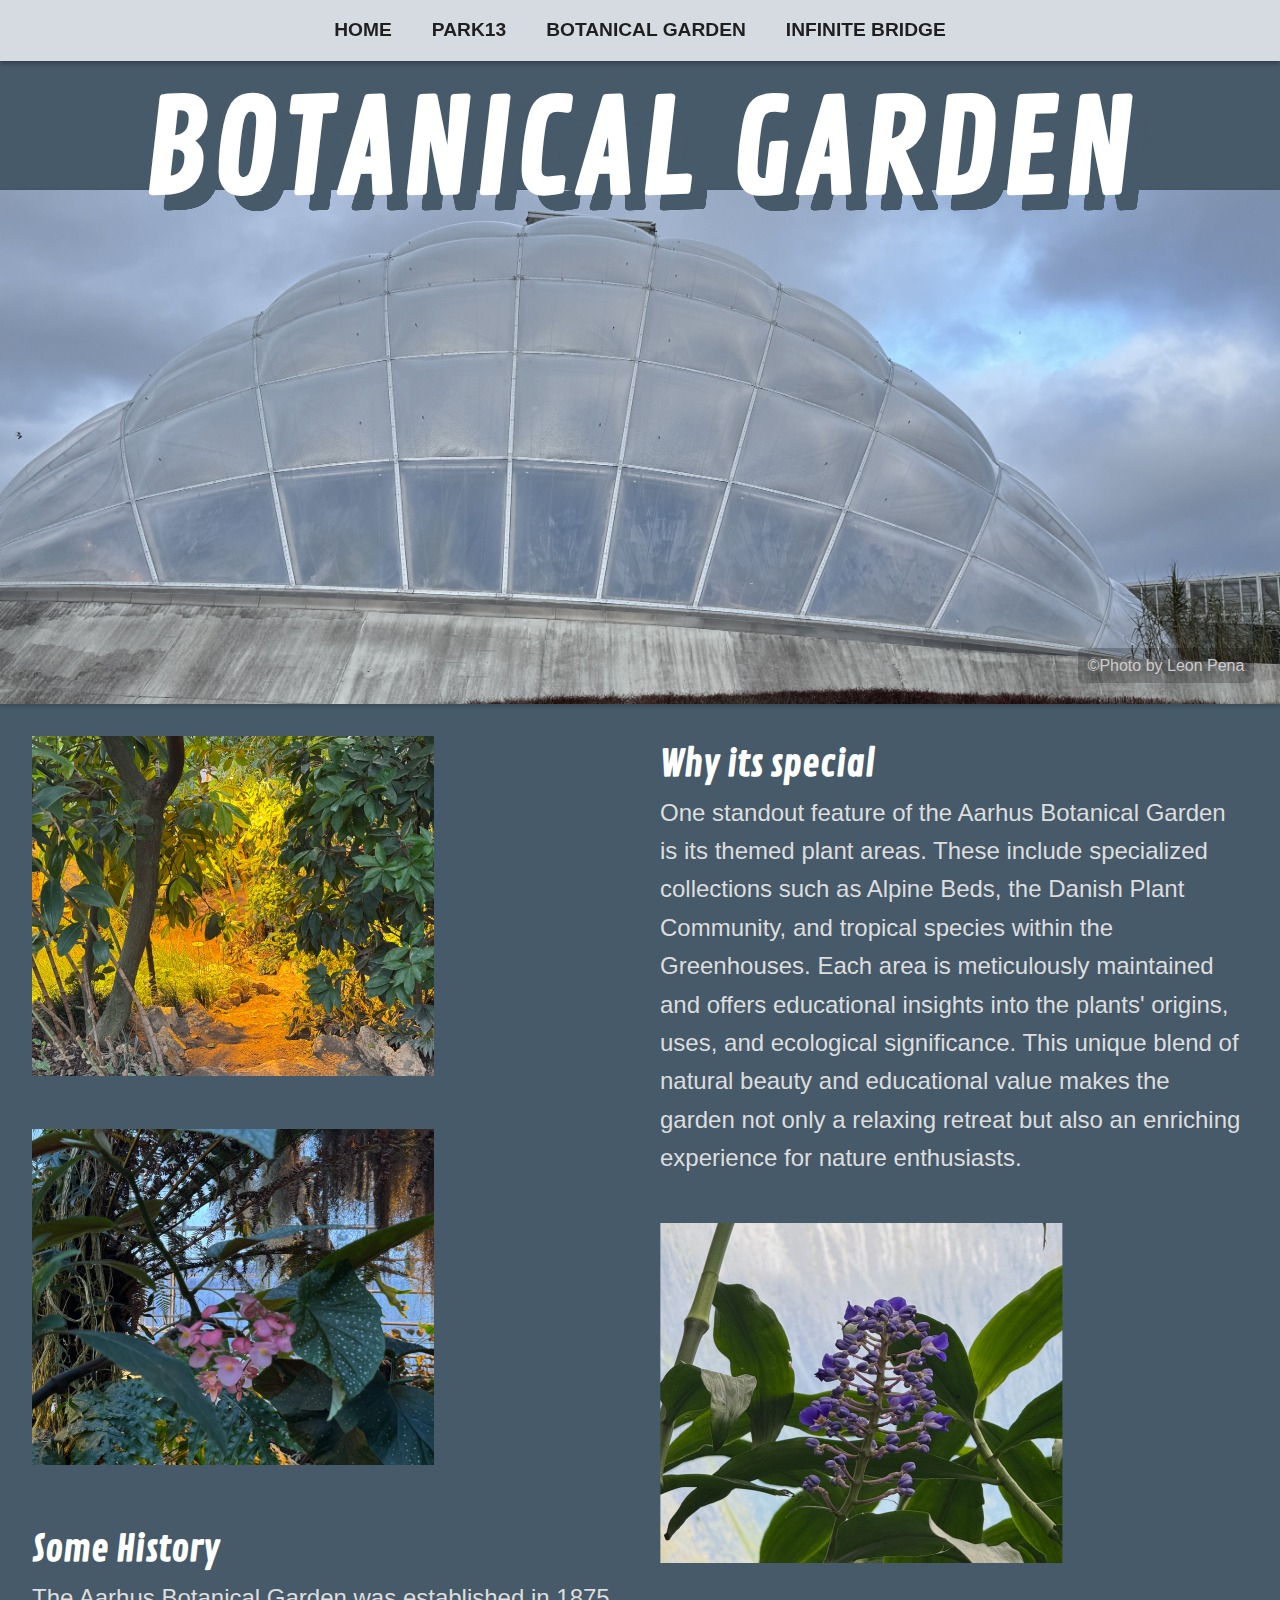
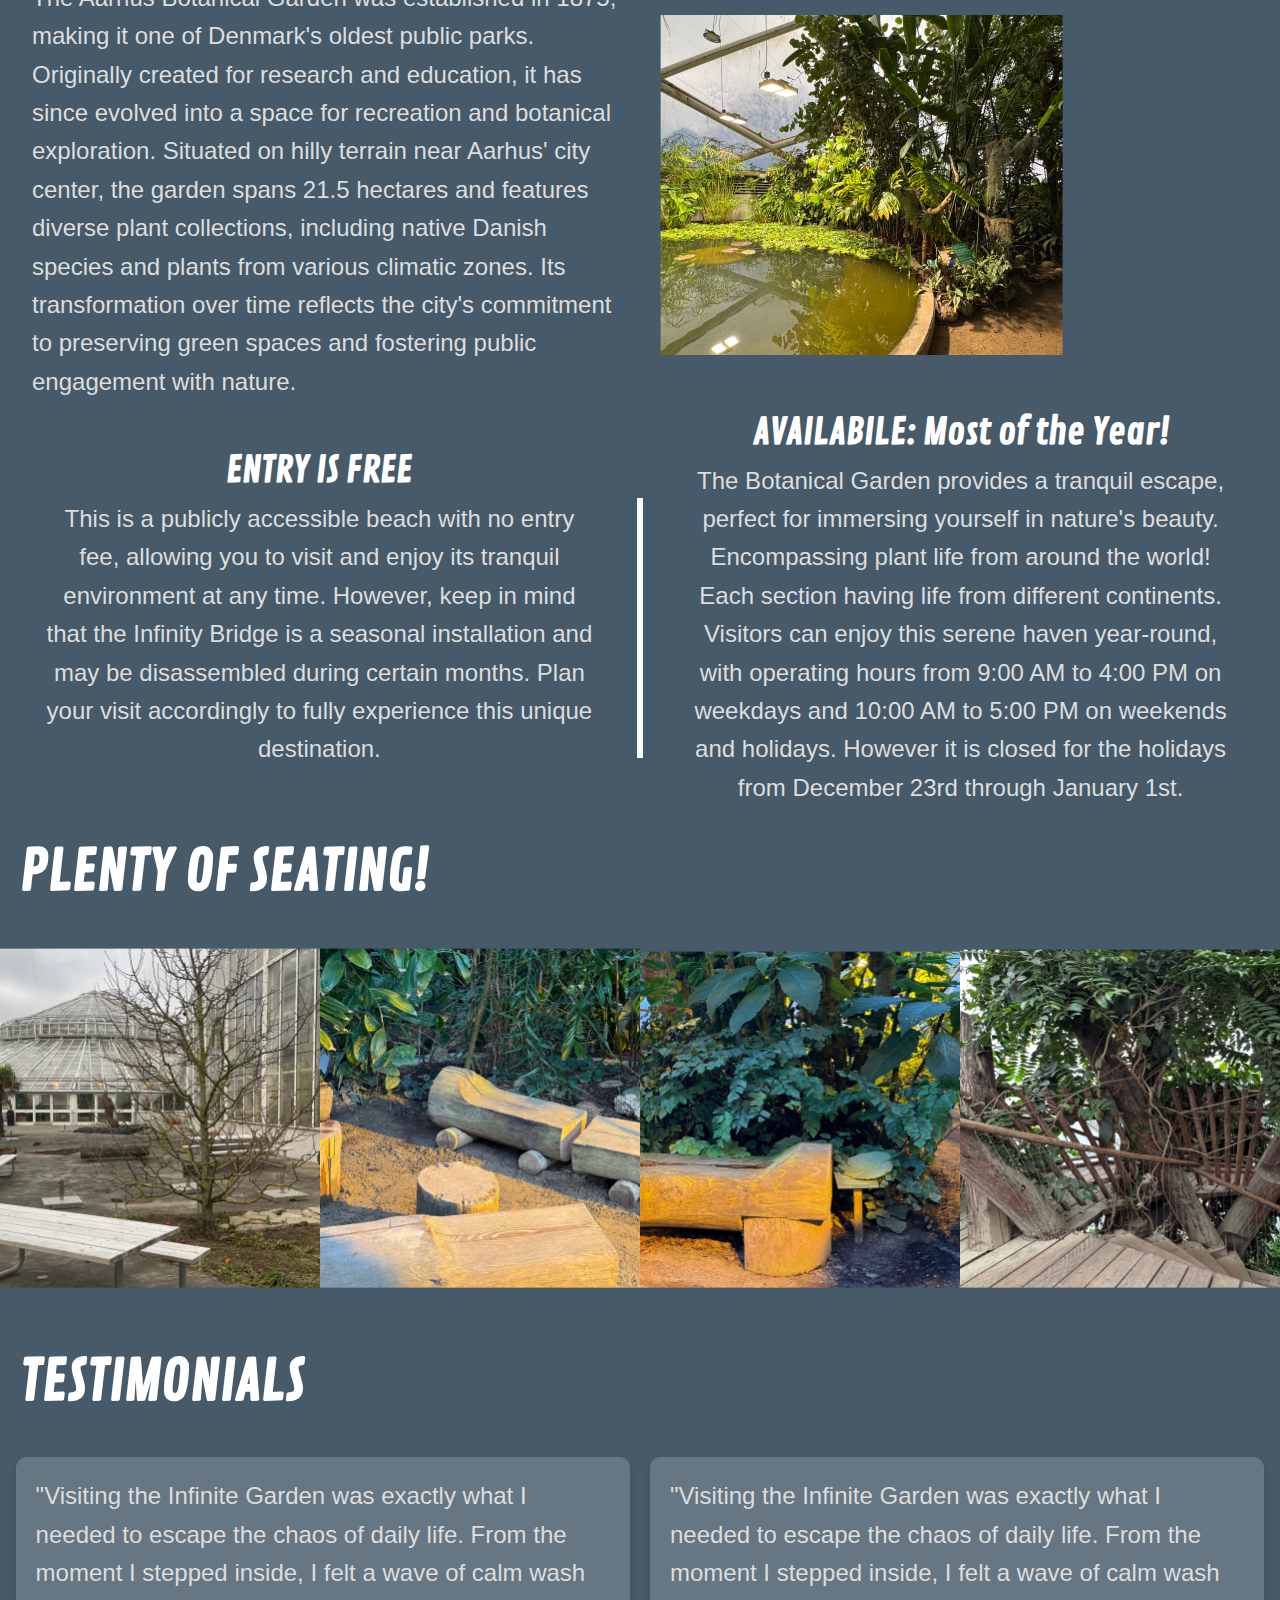
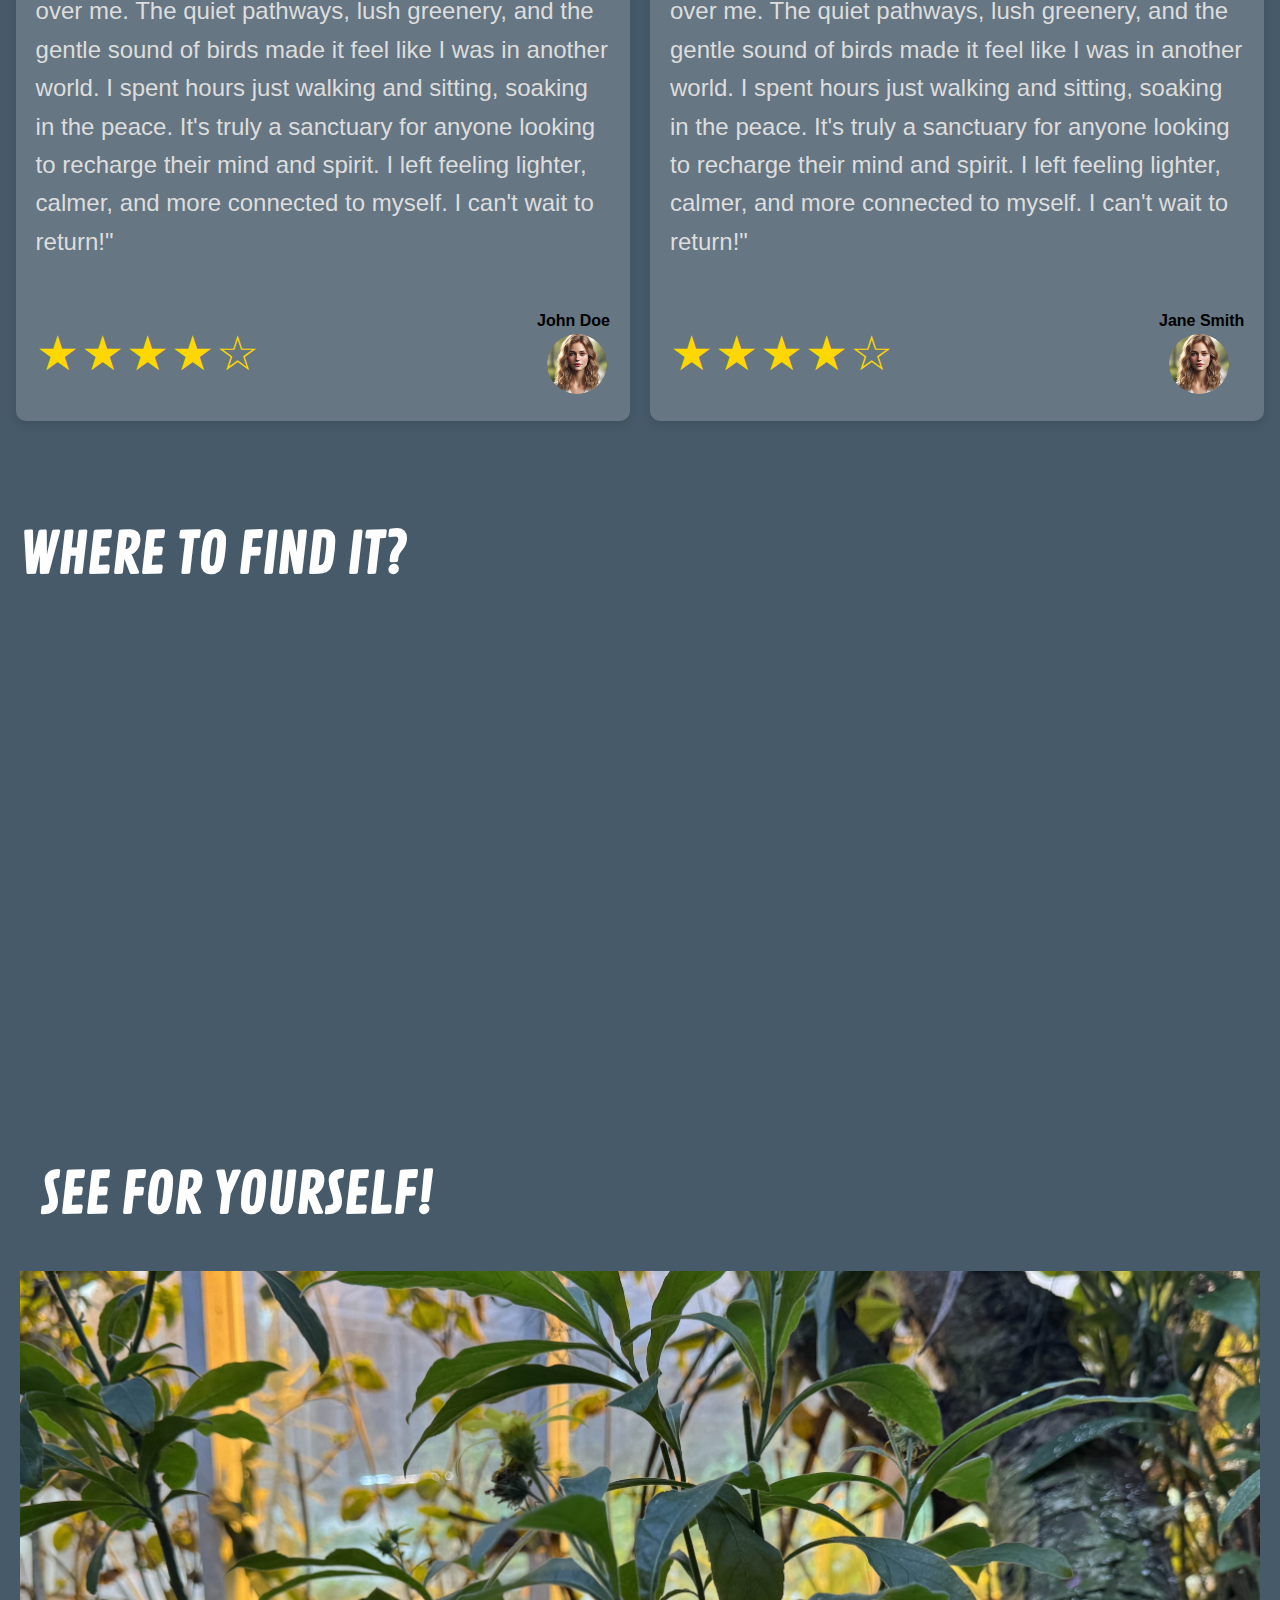
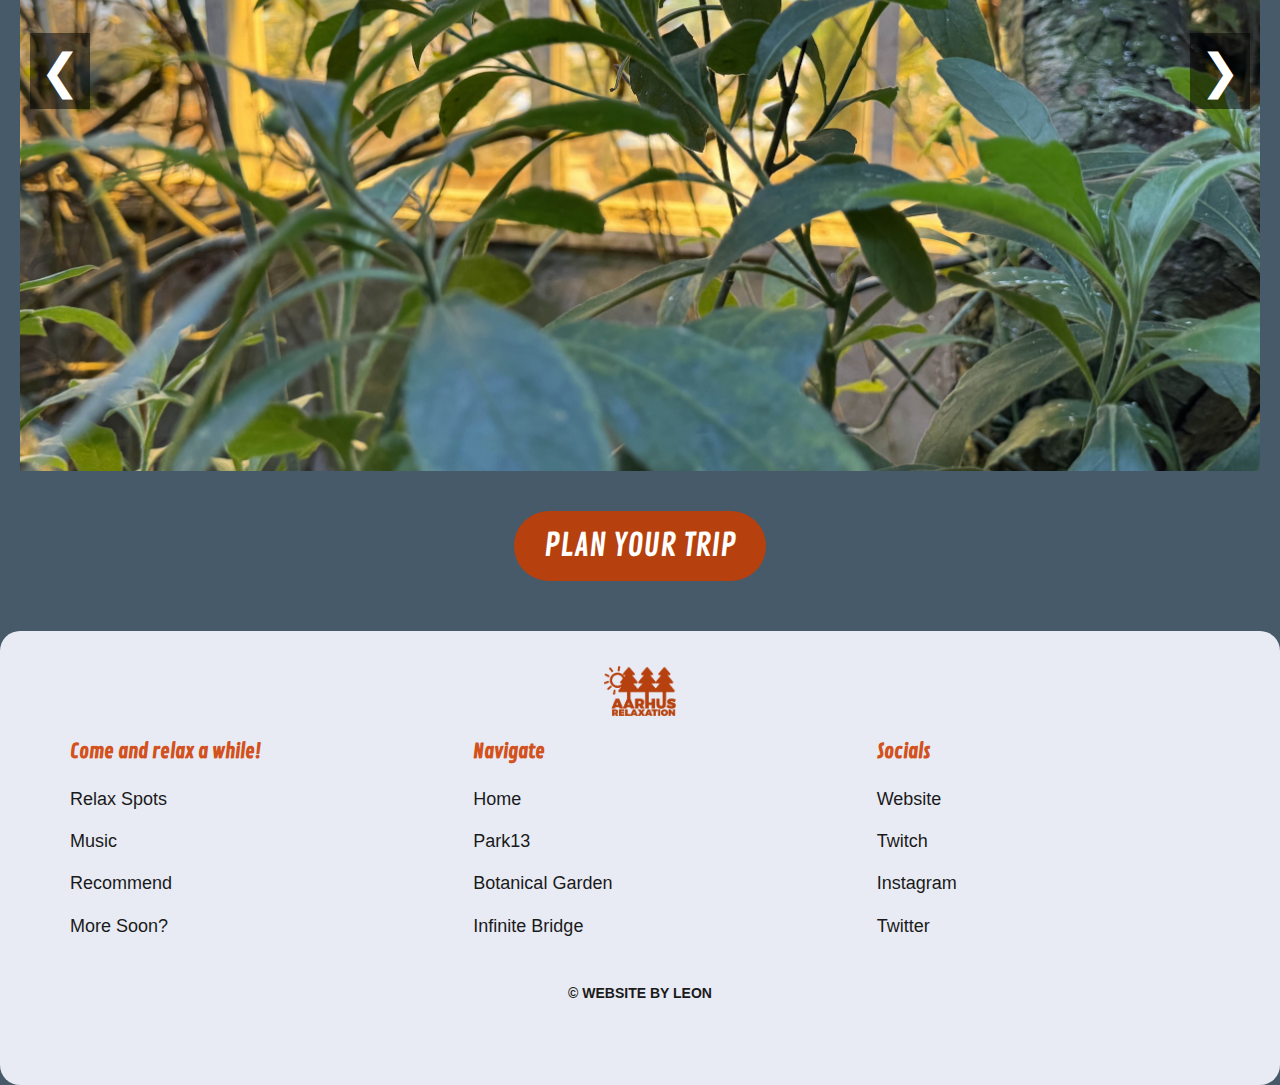
<file: Garden/garden.html>
<!DOCTYPE html>
<html lang="en">
<head>
    <meta charset="UTF-8">
    <meta name="viewport" content="width=device-width, initial-scale=1.0">
    <title>Botanical Garden</title>
    <!-- CSS Files -->
    <link rel="stylesheet" href="/Garden/garden.css">
    <link rel="stylesheet" href="/1_Header/header.css">
    <link rel="stylesheet" href="/1_footer/footer.css">
    <!-- Fonts -->
    <link rel="preconnect" href="https://fonts.googleapis.com">
    <link rel="preconnect" href="https://fonts.gstatic.com" crossorigin>
    <link href="https://fonts.googleapis.com/css2?family=Contrail+One&display=swap" rel="stylesheet">
</head>
<body>
    
    <header>
        <!-- PC Header -->
        <nav class="pcheader">
            <ul>
                <li><a href="../index.html">Home</a></li>
                <li><a href="/Park13/park13.html">Park13</a></li>
                <li><a href="/Garden/garden.html">Botanical Garden</a></li>
                <li><a href="/Infinite/infinite.html">Infinite Bridge</a></li>
            </ul>
        </nav>
    
        <!-- Burger Menu -->
        <div class="burger-icon" onclick="toggleMenu()">
            <div></div>
            <div></div>
            <div></div>
        </div>
    
        <div class="menu-overlay" id="menuOverlay">
            <nav class="mobile-nav">
                <ul>
                    <li><a href="../index.html">Home</a></li>
                    <li><a href="/Park13/park13.html">Park13</a></li>
                    <li><a href="/Garden/garden.html">Botanical Garden</a></li>
                    <li><a href="/Infinite/infinite.html">Infinite Bridge</a></li>
                </ul>
            </nav>
        </div>
    </header>
    
    <script>
        function toggleMenu() {
            const menu = document.getElementById('menuOverlay');
            menu.style.top = menu.style.top === '0%' ? '-100%' : '0%';
        }
    </script>    

    <!-- Page Container -->
    <div class="page-container">
        
        <!-- Banner Section -->
        <header class="banner">
            <img src="/Garden/images/BBanner.JPG" alt="Botanical Garden" class="banner-image">
            <h1 class="banner-title">BOTANICAL GARDEN</h1>
            <p class="photo-credit">©Photo by Leon Pena</p>
        </header>

        <!-- Content Section -->
        <section class="content">
            <!-- Some History Block -->
            <div class="content-block">
                <div class="image-container">
                    <img src="/Garden/images/Path.png" alt="Image 1" class="square-image">
                    <img src="/Garden/images/PiPlant.png" alt="Image 2" class="square-image">
                </div>
                <h2>Some History</h2>
                <p>
                    The Aarhus Botanical Garden was established in 1875, making it one of Denmark's oldest public parks. Originally created for research and education, it has since evolved into a space for recreation and botanical exploration. Situated on hilly terrain near Aarhus' city center, the garden spans 21.5 hectares and features diverse plant collections, including native Danish species and plants from various climatic zones. Its transformation over time reflects the city's commitment to preserving green spaces and fostering public engagement with nature​.
                </p>
            </div>

            <!-- Some Unique Symbolism Block -->
            <div class="content-block flipped">
                <h2>Why its special</h2>
                <p>
                    One standout feature of the Aarhus Botanical Garden is its themed plant areas. These include specialized collections such as Alpine Beds, the Danish Plant Community, and tropical species within the Greenhouses. Each area is meticulously maintained and offers educational insights into the plants' origins, uses, and ecological significance. This unique blend of natural beauty and educational value makes the garden not only a relaxing retreat but also an enriching experience for nature enthusiasts.
                </p>
                <div class="image-container">
                    <img src="/Garden/images/Pplant.png" alt="Image 1" class="square-image">
                    <img src="/Garden/images/Water.png" alt="Image 2" class="square-image">
                </div>
            </div>
        </section>
        <!-- New Element Section -->
    <section class="Only-Text">
        <div class="text-box left">
            <h2>ENTRY IS FREE</h2>
            <p>
                This is a publicly accessible beach with no entry fee, allowing you to visit and enjoy its tranquil environment at any time. However, keep in mind that the Infinity Bridge is a seasonal installation and may be disassembled during certain months. Plan your visit accordingly to fully experience this unique destination.
            </p>
        </div>
    
        <div class="line-separator"></div> <!-- The line separator -->
    
        <div class="text-box right">
            <h2>AVAILABILE: Most of the Year!</h2>
            <p>
                The Botanical Garden provides a tranquil escape, perfect for immersing yourself in nature's beauty. Encompassing plant life from around the world! Each section having life from different continents. Visitors can enjoy this serene haven year-round, with operating hours from 9:00 AM to 4:00 PM on weekdays and 10:00 AM to 5:00 PM on weekends and holidays. However it is closed for the holidays from December 23rd through January 1st. 
            </p>
        </div>
    </section>


    <section class="Seating-1">
        <h2 id="TITLE">PLENTY OF SEATING!</h2>
        <div class="seating-container">
            <div class="images-row">
                <!-- Image 1 -->
                <div class="image-item">
                    <img class="seating-image" src="/Garden/images/seats/Rectangle 36.png" alt="Seat1">
                </div>
    
                <!-- Image 2 -->
                <div class="image-item">
                    <img class="seating-image" src="/Garden/images/seats/Rectangle 37.png" alt="Seat2">
                </div>
    
                <!-- Image 3 -->
                <div class="image-item">
                    <img class="seating-image" src="/Garden/images/seats/Rectangle 38.png" alt="Seat3">
                </div>
    
                <!-- Image 4 -->
                <div class="image-item">
                    <img class="seating-image" src="/Garden/images/seats/Rectangle 39.png" alt="Seat4">
                </div>
            </div>
        </div>        
    </section>
    

    <h2 id="TITLE">TESTIMONIALS</h2>
    <div class="testimonials">
        <div class="testimonial-box">
            <p>"Visiting the Infinite Garden was exactly what I needed to escape the chaos of daily life. From the moment I stepped inside, I felt a wave of calm wash over me. The quiet pathways, lush greenery, and the gentle sound of birds made it feel like I was in another world. I spent hours just walking and sitting, soaking in the peace. It's truly a sanctuary for anyone looking to recharge their mind and spirit. I left feeling lighter, calmer, and more connected to myself. I can't wait to return!"</p>
            <div class="testimonial-box-content">
                <div class="stars">
                    <span class="star">&#9733;</span>
                    <span class="star">&#9733;</span>
                    <span class="star">&#9733;</span>
                    <span class="star">&#9733;</span>
                    <span class="star">&#9734;</span>
                </div>
                <div>
                    <h4>John Doe</h4>
                    <div class="testimonial-image">
                        <img src="/Infinite/images/AI.png" alt="John's Picture">
                    </div>
                </div>
            </div>
        </div>
    
        <div class="testimonial-box">
            <p>"Visiting the Infinite Garden was exactly what I needed to escape the chaos of daily life. From the moment I stepped inside, I felt a wave of calm wash over me. The quiet pathways, lush greenery, and the gentle sound of birds made it feel like I was in another world. I spent hours just walking and sitting, soaking in the peace. It's truly a sanctuary for anyone looking to recharge their mind and spirit. I left feeling lighter, calmer, and more connected to myself. I can't wait to return!"</p>
            <div class="testimonial-box-content">
                <div class="stars">
                    <span class="star">&#9733;</span>
                    <span class="star">&#9733;</span>
                    <span class="star">&#9733;</span>
                    <span class="star">&#9733;</span>
                    <span class="star">&#9734;</span>
                </div>
                <div>
                    <h4>Jane Smith</h4>
                    <div class="testimonial-image">
                        <img src="/Infinite/images/AI.png" alt="Jane's Picture">
                    </div>
                </div>
            </div>
        </div>
    </div>
    
    <section class="map-section">
        <h2 id="TITLE">WHERE TO FIND IT?</h2>
        <div class="map-container">
            <iframe src="https://www.google.com/maps/embed?pb=!1m18!1m12!1m3!1d2910.1497268518888!2d10.215754612874623!3d56.12466916317544!2m3!1f0!2f0!3f0!3m2!1i1024!2i768!4f13.1!3m3!1m2!1s0x464c40627c7eccfd%3A0xf4464349bb6cb34e!2sThe%20Infinite%20Bridge!5e1!3m2!1sen!2sdk!4v1734212159229!5m2!1sen!2sdk" width="600" height="450" style="border:0;" allowfullscreen="" loading="lazy" referrerpolicy="no-referrer-when-downgrade"></iframe>
        </div>
    </section>
    
    <section class="image-carousel">
        <div class="title-container">
            <h2 id="TITLE">SEE FOR YOURSELF!</h2>
        </div>
        <div class="carousel-container">
            <button class="arrow-left" onclick="moveCarousel('left')">&#10094;</button>
            <div class="carousel-images">
                <img src="/Garden/images/Garden1.JPG" alt="Image 1" class="carousel-image" id="carousel-image-1">
                <img src="/Garden/images/Garden2.JPG" alt="Image 2" class="carousel-image" id="carousel-image-2">
                <img src="/Garden/images/Garden3.JPG" alt="Image 3" class="carousel-image" id="carousel-image-3">
                <img src="/Garden/images/Garden4.JPG" alt="Image 4" class="carousel-image" id="carousel-image-4">
                <img src="/Garden/images/Garden5.JPG" alt="Image 5" class="carousel-image" id="carousel-image-5">
                <img src="/Garden/images/Garden6.JPG" alt="Image 6" class="carousel-image" id="carousel-image-6">
                <img src="/Garden/images/Garden7.JPG" alt="Image 7" class="carousel-image" id="carousel-image-7">
                <img src="/Garden/images/Garden8.JPG" alt="Image 8" class="carousel-image" id="carousel-image-8">
                <img src="/Garden/images/Garden9.JPG" alt="Image 9" class="carousel-image" id="carousel-image-9">
                <img src="/Garden/images/Garden10.JPG" alt="Image 10" class="carousel-image" id="carousel-image-10">
            </div>
            <button class="arrow-right" onclick="moveCarousel('right')">&#10095;</button>
        </div>
    </section>    

    <a href="https://aarhus.dk/borger/kultur-natur-og-idraet/kultur-og-oplevelser/den-uendelige-bro/" target="_blank">
        <button class="plan-trip-button">PLAN YOUR TRIP</button>
    </a>          

    <!-- Footer Placeholder -->
    <div id="footer-placeholder"></div>
    
    <!-- JavaScript Files -->
    <script src="/1_Header/header.js"></script>
    <script src="/script.js"></script>
    <script src="/Garden/garden.js"></script>
</body>
</html>
</file>
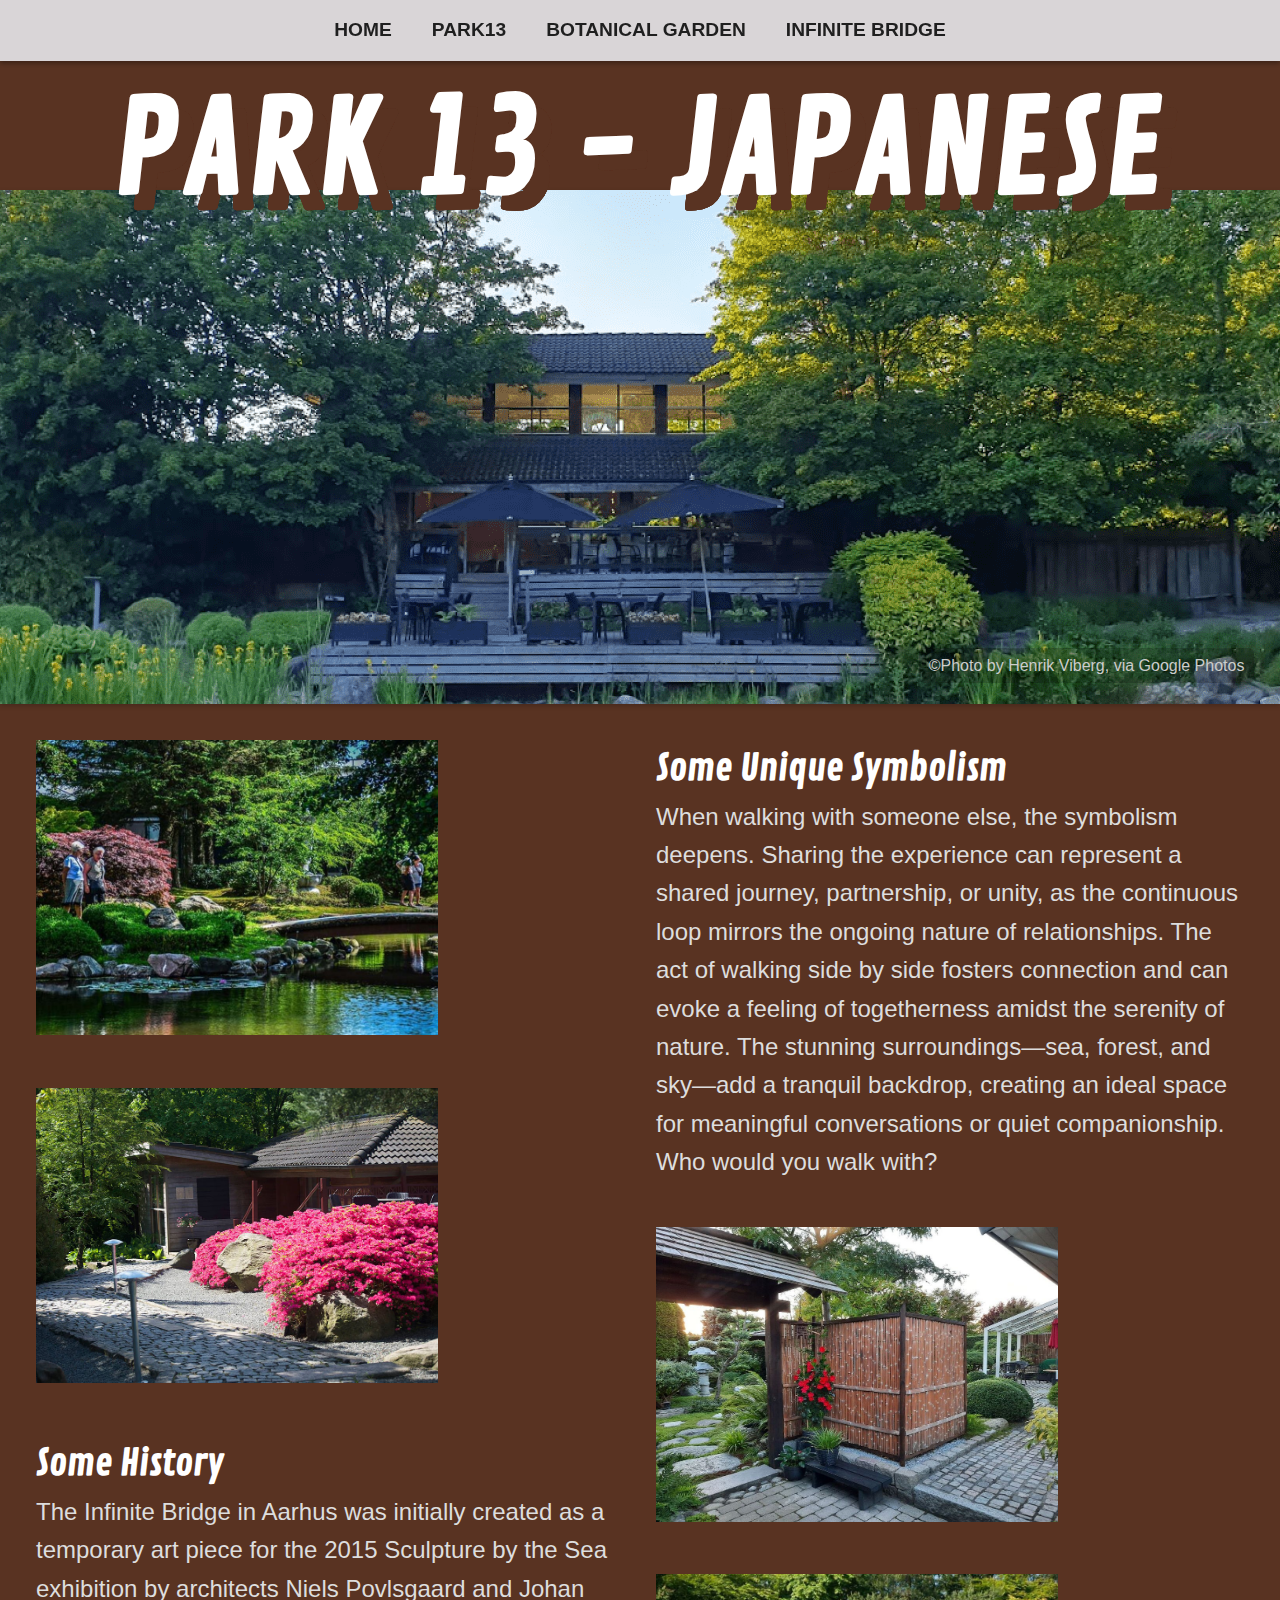
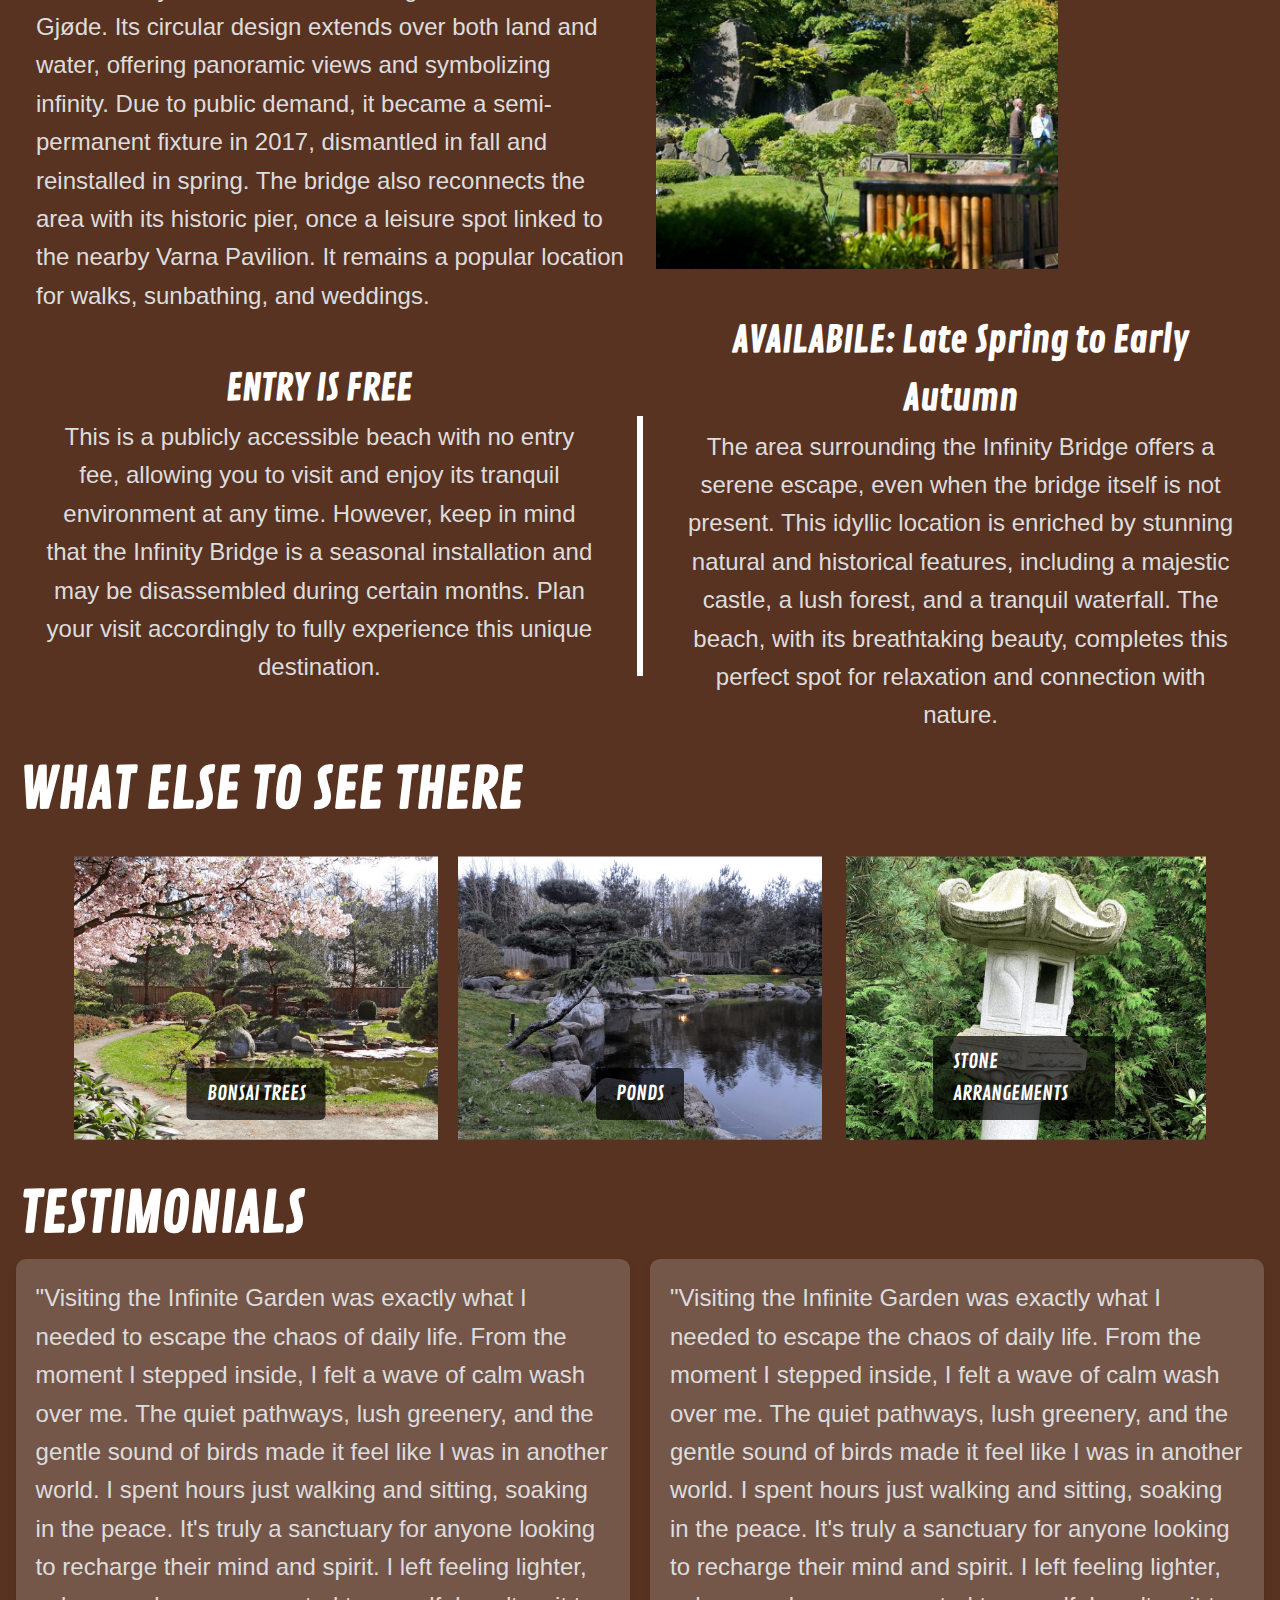
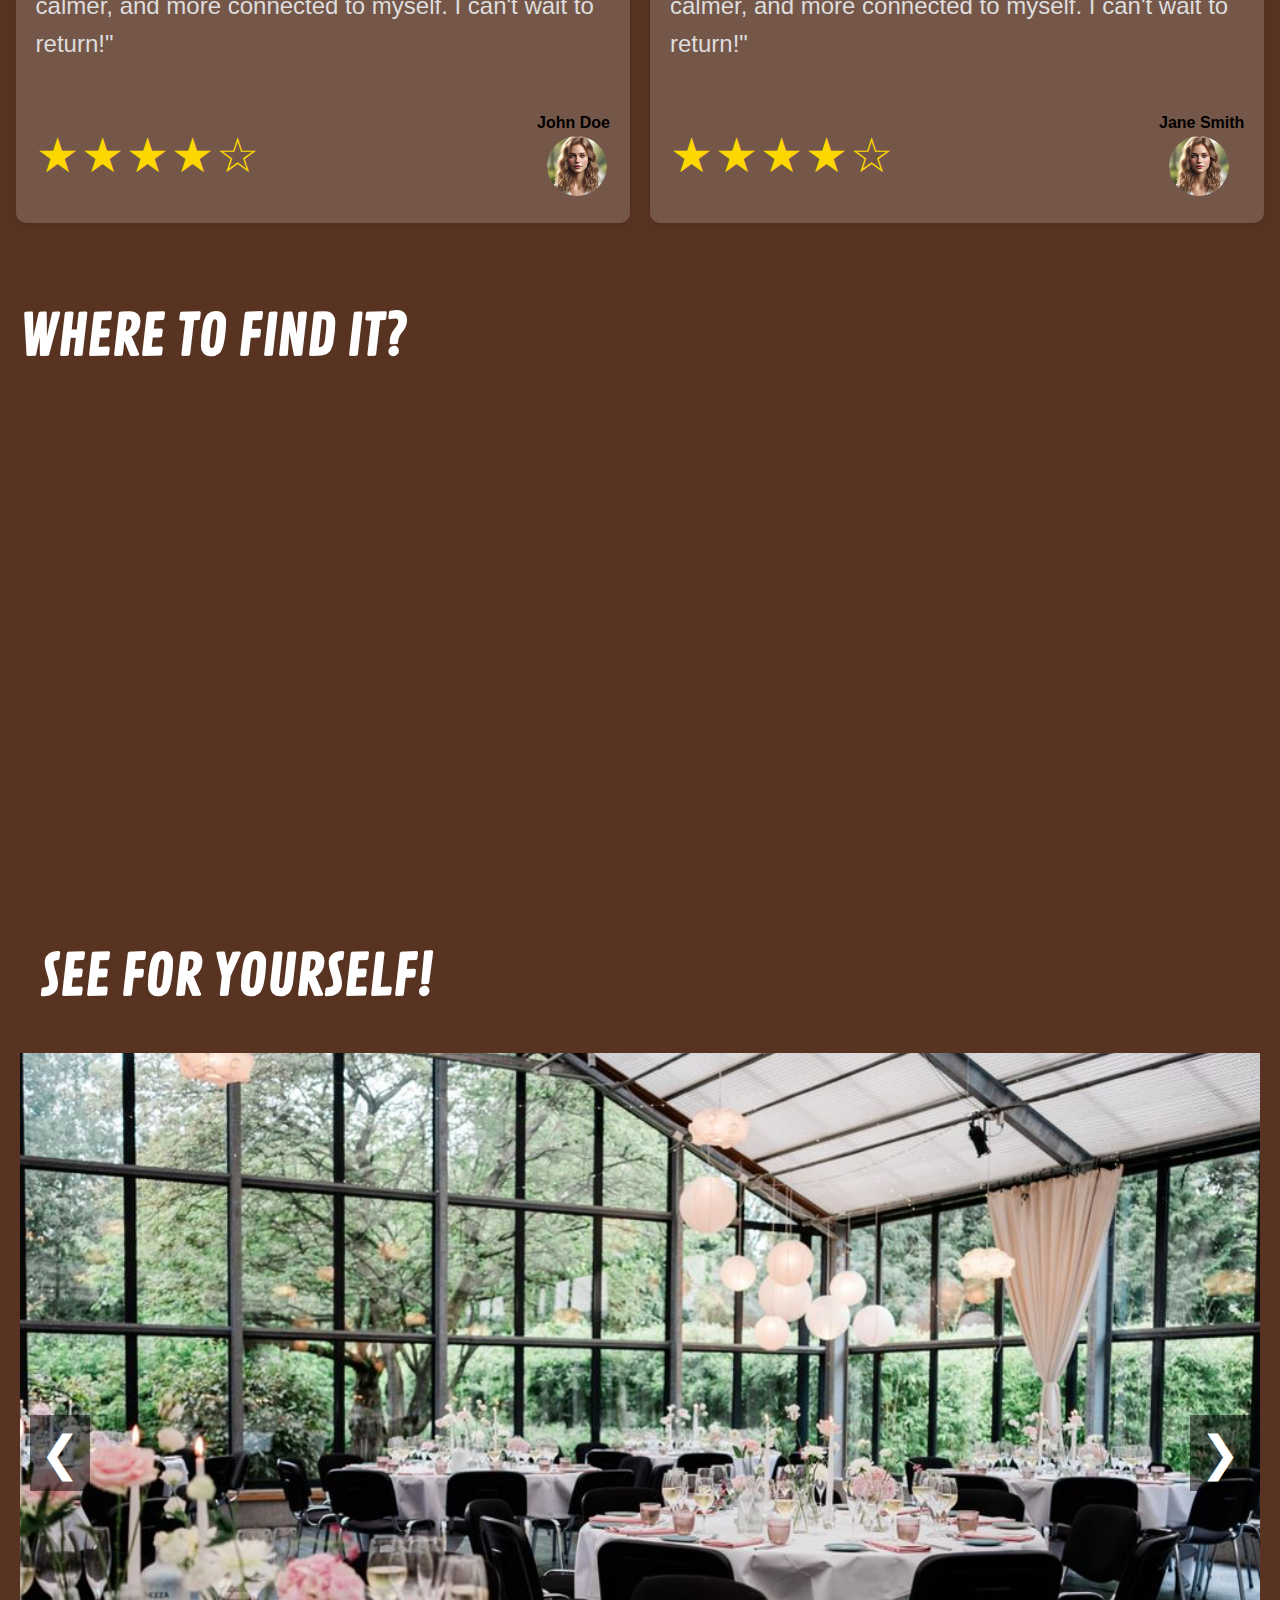
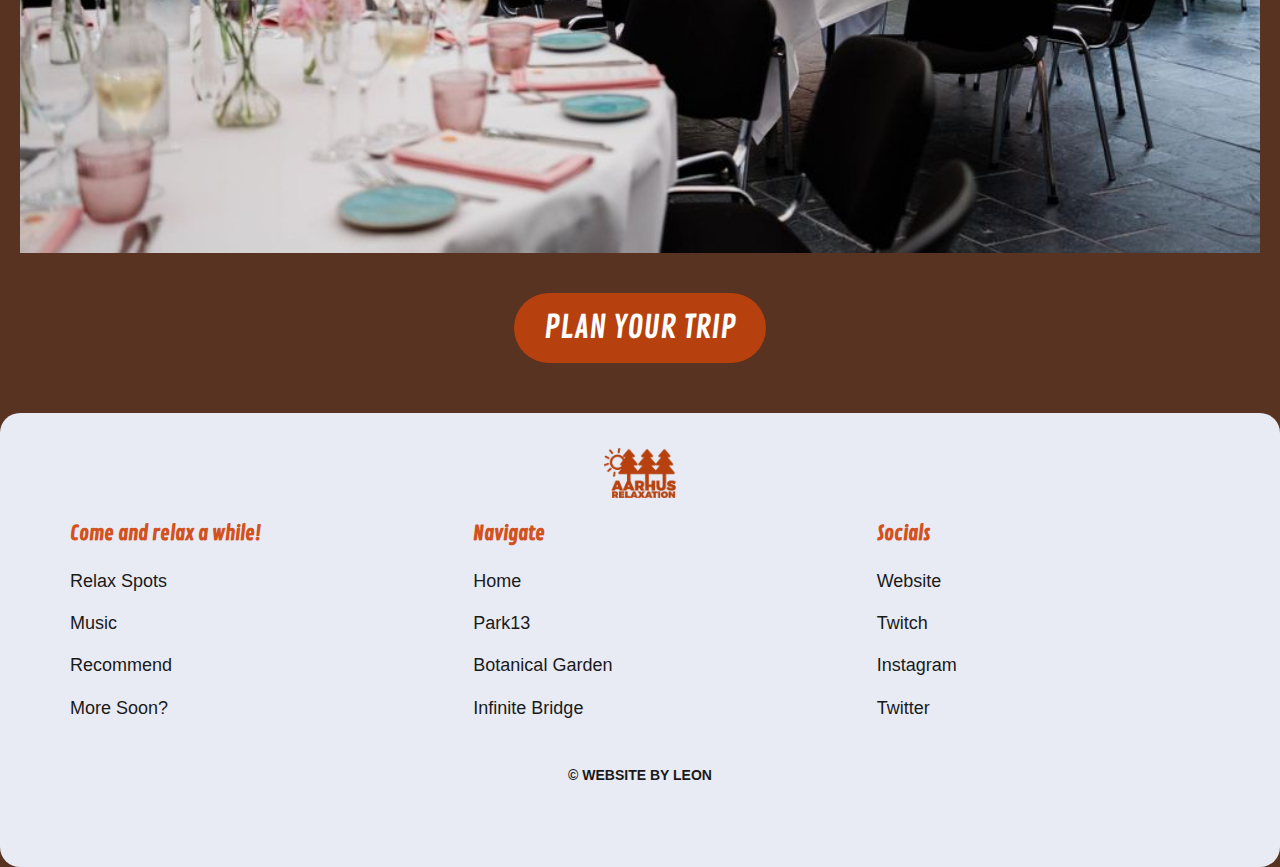
<file: Park13/park13.html>
<!DOCTYPE html>
<html lang="en">
<head>
    <meta charset="UTF-8">
    <meta name="viewport" content="width=device-width, initial-scale=1.0">
    <title>Infinite Bridge</title>
    <!-- CSS Files -->
    <link rel="stylesheet" href="/Park13/park13.css">
    <link rel="stylesheet" href="/1_Header/header.css">
    <link rel="stylesheet" href="/1_footer/footer.css">
    <!-- Fonts -->
    <link rel="preconnect" href="https://fonts.googleapis.com">
    <link rel="preconnect" href="https://fonts.gstatic.com" crossorigin>
    <link href="https://fonts.googleapis.com/css2?family=Contrail+One&display=swap" rel="stylesheet">
</head>
<body>
    
    <header>
        <!-- PC Header -->
        <nav class="pcheader">
            <ul>
                <li><a href="../index.html">Home</a></li>
                <li><a href="/Park13/park13.html">Park13</a></li>
                <li><a href="/Garden/garden.html">Botanical Garden</a></li>
                <li><a href="/Infinite/infinite.html">Infinite Bridge</a></li>
            </ul>
        </nav>
    
        <!-- Burger Menu -->
        <div class="burger-icon" onclick="toggleMenu()">
            <div></div>
            <div></div>
            <div></div>
        </div>
    
        <div class="menu-overlay" id="menuOverlay">
            <nav class="mobile-nav">
                <ul>
                    <li><a href="../index.html">Home</a></li>
                    <li><a href="/Park13/park13.html">Park13</a></li>
                    <li><a href="/Garden/garden.html">Botanical Garden</a></li>
                    <li><a href="/Infinite/infinite.html">Infinite Bridge</a></li>
                </ul>
            </nav>
        </div>
    </header>
    
    <script>
        function toggleMenu() {
            const menu = document.getElementById('menuOverlay');
            menu.style.top = menu.style.top === '0%' ? '-100%' : '0%';
        }
    </script>    

    <!-- Page Container -->
    <div class="page-container">
        
        <!-- Banner Section -->
        <header class="banner">
            <img src="/Park13/images/ParkBanner.png" alt="Infinite Bridge" class="banner-image">
            <h1 class="banner-title">PARK 13 - JAPANESE</h1>
            <p class="photo-credit">©Photo by Henrik Viberg, via Google Photos</p>
        </header>

        <!-- Content Section -->
        <section class="content">
            <!-- Some History Block -->
            <div class="content-block">
                <div class="image-container">
                    <img src="/Park13/images/Photo1.jpg" alt="Image 1" class="square-image">
                    <img src="/Park13/images/Photo2.jpg" alt="Image 2" class="square-image">
                </div>
                <h2>Some History</h2>
                <p>
                    The Infinite Bridge in Aarhus was initially created as a temporary art piece for the 2015 
                    Sculpture by the Sea exhibition by architects Niels Povlsgaard and Johan Gjøde. Its 
                    circular design extends over both land and water, offering panoramic views and symbolizing infinity. 
                    Due to public demand, it became a semi-permanent fixture in 2017, dismantled in fall and reinstalled 
                    in spring. The bridge also reconnects the area with its historic pier, once a leisure spot linked 
                    to the nearby Varna Pavilion. It remains a popular location for walks, sunbathing, and weddings.
                </p>
            </div>

            <!-- Some Unique Symbolism Block -->
            <div class="content-block flipped">
                <h2>Some Unique Symbolism</h2>
                <p>
                    When walking with someone else, the symbolism deepens. Sharing the experience can represent a 
                    shared journey, partnership, or unity, as the continuous loop mirrors the ongoing nature of relationships. 
                    The act of walking side by side fosters connection and can evoke a feeling of togetherness amidst 
                    the serenity of nature. The stunning surroundings—sea, forest, and sky—add a tranquil backdrop, 
                    creating an ideal space for meaningful conversations or quiet companionship. Who would you walk with?
                </p>
                <div class="image-container">
                    <img src="/Park13/images/Photo3.jpeg" alt="Image 1" class="square-image">
                    <img src="/Park13/images/Photo4.jpg" alt="Image 2" class="square-image">
                </div>
            </div>
        </section>

        <!-- New Element Section -->
    <section class="Only-Text">
        <div class="text-box left">
            <h2>ENTRY IS FREE</h2>
            <p>
                This is a publicly accessible beach with no entry fee, allowing you to visit and enjoy its tranquil environment at any time. However, keep in mind that the Infinity Bridge is a seasonal installation and may be disassembled during certain months. Plan your visit accordingly to fully experience this unique destination.
            </p>
        </div>
    
        <div class="line-separator"></div> <!-- The line separator -->
    
        <div class="text-box right">
            <h2>AVAILABILE: Late Spring to Early Autumn</h2>
            <p>
                The area surrounding the Infinity Bridge offers a serene escape, even when the bridge itself is not present. This idyllic location is enriched by stunning natural and historical features, including a majestic castle, a lush forest, and a tranquil waterfall. The beach, with its breathtaking beauty, completes this perfect spot for relaxation and connection with nature.
            </p>
        </div>
    </section>

    <h2 id="TITLE2">WHAT ELSE TO SEE THERE</h2>
    <section class="whatelse-container">
        <div class="images">
            <!-- Bonsai Image -->
            <div class="image-item">
                <img src="/Park13/images/Bonsai.png" alt="Bonsai">
                <div class="image-text">BONSAI TREES</div>
            </div>
    
            <!-- Ponds Image -->
            <div class="image-item">
                <img src="/Park13/images/Ponds.png" alt="Ponds">
                <div class="image-text">PONDS</div>
            </div>
    
            <!-- Stone Image -->
            <div class="image-item">
                <img src="/Park13/images/Stone.png" alt="Stone Arrangements">
                <div class="image-text">STONE ARRANGEMENTS</div>
            </div>
        </div>
    </section>
    
     
    <h2 id="TESTTITLE">TESTIMONIALS</h2>
    <div class="testimonials">
        <div class="testimonial-box">
            <p>"Visiting the Infinite Garden was exactly what I needed to escape the chaos of daily life. From the moment I stepped inside, I felt a wave of calm wash over me. The quiet pathways, lush greenery, and the gentle sound of birds made it feel like I was in another world. I spent hours just walking and sitting, soaking in the peace. It's truly a sanctuary for anyone looking to recharge their mind and spirit. I left feeling lighter, calmer, and more connected to myself. I can't wait to return!"</p>
            <div class="testimonial-box-content">
                <div class="stars">
                    <span class="star">&#9733;</span>
                    <span class="star">&#9733;</span>
                    <span class="star">&#9733;</span>
                    <span class="star">&#9733;</span>
                    <span class="star">&#9734;</span>
                </div>
                <div>
                    <h4>John Doe</h4>
                    <div class="testimonial-image">
                        <img src="/Infinite/images/AI.png" alt="John's Picture">
                    </div>
                </div>
            </div>
        </div>
    
        <div class="testimonial-box">
            <p>"Visiting the Infinite Garden was exactly what I needed to escape the chaos of daily life. From the moment I stepped inside, I felt a wave of calm wash over me. The quiet pathways, lush greenery, and the gentle sound of birds made it feel like I was in another world. I spent hours just walking and sitting, soaking in the peace. It's truly a sanctuary for anyone looking to recharge their mind and spirit. I left feeling lighter, calmer, and more connected to myself. I can't wait to return!"</p>
            <div class="testimonial-box-content">
                <div class="stars">
                    <span class="star">&#9733;</span>
                    <span class="star">&#9733;</span>
                    <span class="star">&#9733;</span>
                    <span class="star">&#9733;</span>
                    <span class="star">&#9734;</span>
                </div>
                <div>
                    <h4>Jane Smith</h4>
                    <div class="testimonial-image">
                        <img src="/Infinite/images/AI.png" alt="Jane's Picture">
                    </div>
                </div>
            </div>
        </div>
    </div>
    
    <section class="map-section">
        <h2 id="TITLE">WHERE TO FIND IT?</h2>
        <div class="map-container">
            <iframe src="https://www.google.com/maps/embed?pb=!1m18!1m12!1m3!1d2872.7380181072767!2d10.159072!3d56.237473099999995!2m3!1f0!2f0!3f0!3m2!1i1024!2i768!4f13.1!3m3!1m2!1s0x464c15e70f1c1c3f%3A0x84e54a34d07ef80!2sPARK13%20Denmark&#39;s%20Japanese%20Garden!5e1!3m2!1sen!2sdk!4v1734362244986!5m2!1sen!2sdk" width="600" height="450" style="border:0;" allowfullscreen="" loading="lazy" referrerpolicy="no-referrer-when-downgrade"></iframe>
        </div>
    </section>
    
    <section class="image-carousel">
        <div class="title-container">
            <h2 id="TITLE">SEE FOR YOURSELF!</h2>
        </div>
        <div class="carousel-container">
            <button class="arrow-left" onclick="moveCarousel('left')">&#10094;</button>
            <div class="carousel-images">
                <img src="/Park13/images/Carousel1.jpg" alt="Image 1" class="carousel-image" id="carousel-image-1">
                <img src="/Park13/images/Carousel2.jpg" alt="Image 2" class="carousel-image" id="carousel-image-2">
                <img src="/Park13/images/Carousel3.jpg" alt="Image 3" class="carousel-image" id="carousel-image-3">
                <img src="/Park13/images/Carousel4.jpg" alt="Image 4" class="carousel-image" id="carousel-image-4">
                <img src="/Park13/images/Carousel5.jpg" alt="Image 5" class="carousel-image" id="carousel-image-5">
                <img src="/Park13/images/Carousel6.jpg" alt="Image 6" class="carousel-image" id="carousel-image-6">
                <img src="/Park13/images/Carousel7.JPG" alt="Image 7" class="carousel-image" id="carousel-image-7">
                <img src="/Park13/images/Carousel8.jpg" alt="Image 8" class="carousel-image" id="carousel-image-8">
                <img src="/Park13/images/Carousel10.jpg" alt="Image 9" class="carousel-image" id="carousel-image-9">
            </div>
            <button class="arrow-right" onclick="moveCarousel('right')">&#10095;</button>
        </div>
    </section>    

    <a href="https://www.park13.dk" target="_blank">
        <button class="plan-trip-button">PLAN YOUR TRIP</button>
    </a>          

    <!-- Footer Placeholder -->
    <div id="footer-placeholder"></div>
    
    <!-- JavaScript Files -->
    <script src="/1_Header/header.js"></script>
    <script src="/script.js"></script>
    <script src="/Park13/park13.js"></script>
</body>
</html>
</file>
<file: 1_footer/footer.css>
/* General Footer Styles */
footer {
    border-radius: 20px;
    background-color: #E8EBF4; /* Light gray background */
    color: #1a1a1a; /* Black text */
    padding: 35px 0;
    margin-top: 0px;
    font-size: 16px;
    width: 100%;
    font-family: Arial, sans-serif;
    text-align: center; /* Center the entire footer content */
}

/* Footer Content Wrapper */
.footer-content {
    max-width: 1200px; /* Center content in a max width container */
    margin: 0 auto; /* Horizontally center the content */
    padding: 0 20px; /* Add some padding for better spacing */
}

/* Logo */
.logos {
    display: flex;
    justify-content: center;
    margin-bottom: 20px;
}

.logos img {
    height: 50px; /* Adjust the size of the logo */
}

/* Footer Columns */
.footer-columns {
    display: flex;
    justify-content: center; /* Center the columns */
    align-items: flex-start; /* Align columns to the top */
    gap: 50px; /* Equal spacing between columns */
    width: 100%;
    text-align: center; /* Center the text within each column */
    flex-wrap: wrap; /* Allow wrapping on smaller screens */
}

/* Individual Column Styles */
.footer-columns .column {
    flex: 1;
    min-width: 200px; /* Prevent columns from shrinking too much */
    margin: 0; /* Remove any margin causing imbalance */
}

/* Align header and list inline */
.footer-columns .column h3 {
    font-family: 'Contrail One', sans-serif;
    margin-bottom: 15px;
    font-size: 20px;
    color: #d3511c; /* Orange text */
    text-align: left; /* Align header text to the left */
    margin-left: 10px; /* Add slight left padding for spacing */
}

.footer-columns .column ul {
    list-style: none;
    padding: 0;
    margin: 0 0 0 10px; /* Align list perfectly with the header */
    text-align: left; /* Align list text to the left */
}

.footer-columns .column ul li {
    margin-bottom: 10px;
    font-size: 18px;
    color: #1a1a1a; /* Black text */
    line-height: 1.8; /* Improved spacing for readability */
}

/* Links Styling */
.footer-columns .column ul li a,
.footer-bottom a {
    color: inherit; /* Inherit the text color from the parent */
    text-decoration: none; /* Remove underline from all links */
}

.footer-columns .column ul li a:hover,
.footer-bottom a:hover {
    color: #d3511c; /* Optional: Add hover effect with orange color */
    text-decoration: none; /* Ensure no underline on hover */
}

/* Footer Bottom */
.footer-bottom {
    margin-top: 30px;
    font-size: 14px;
    font-weight: bold;
    color: #1a1a1a;
    text-align: center;
}

.footer-bottom p {
    margin-top: 30px;
    font-size: 14px;
    font-weight: bold;
    color: #1a1a1a;

}
</file>
<file: Garden/garden.css>
/* General Reset */
* {
    margin: 0;
    padding: 0;
    box-sizing: border-box;
}

/* Body and background settings */
body {
    margin: 0;
    padding: 0;
    background-color: #465A69; /* Blue green background */
    font-family: Arial, Helvetica, sans-serif;
    line-height: 1.6;
    overflow-x: hidden; /* Prevent horizontal scroll */
}

#TITLE {
    font-size: 56px;
    text-align: left; /* Align the title to the left */
    margin-bottom: 30px; /* Add space between the title and the map */
    margin-top: 50px;
    margin-left: 20px; /* Adjust this value to control the left space from the website wall */
}

/* Page Container */
.page-container {
    width: 100%; /* Change from fixed size to 100% for responsiveness */
    max-width: 1728px; /* Max width to prevent overflow */
    height: auto; /* Let height adjust based on content */
    margin: 0 auto;
    background-color: #465A69; /* Match the body's background */
    position: relative;
    padding-top: 80px; /* Add space to avoid overlap with navigation */
}

/* Sticky Header Styling (Fixed on top) */
header {
    position: fixed;
    top: 0;
    left: 0;
    width: 100%;
    z-index: 9999; /* Ensures it's on top of everything */
}

/* PC Header */
nav.pcheader {
    display: flex;
    justify-content: center;
    align-items: center;
    background-color: rgba(240, 242, 247, 0.95);
    box-shadow: 0px 2px 5px rgba(0, 0, 0, 0.2);
    width: 100%;
    padding: 10px 0;
}

/* Ensure Banner doesn't cover header */
.banner {
    position: relative;
    height: 514px;
    overflow: visible;
    margin: 0;
    padding: 0;
    margin-top: 110px; /* Make sure there's space for the header */
    z-index: 1; /* Make banner sit below the header */
}

/* Banner Image */
.banner-image {
    width: 100%;
    height: 100%;
    object-fit: cover;
    display: block;
}

/* Banner Title */
.banner-title {
    position: absolute;
    top: -140px;
    left: 50%;
    transform: translateX(-50%);
    font-size: 10vw;
    font-family: 'Contrail One', sans-serif;
    color: white;
    text-shadow: 15px 15px 0 #465A69, 15px 15px 0 #465A69, 15px 15px 0 #465A69, 15px 15px 0 #465A69;
    text-transform: uppercase;
    letter-spacing: 5px;
    white-space: nowrap;
    z-index: 10;
}

/* Photo Credit Header */
.photo-credit {
    position: absolute;
    bottom: 4%;
    right: 2%;
    font-size: 1rem;
    color: #ccc;
    background-color: rgba(0, 0, 0, 0.2);
    padding: 5px 10px;
    border-radius: 5px;
}


/* IMAGE WITH TEXT */

/* Content Section */
.content {
    display: flex;
    flex-wrap: wrap; /* Allow content blocks to wrap for smaller screens */
    padding: 12px;
    height: auto; /* Adjust height to fit content */
    background-color: #465A69; /* Slightly lighter gray */
}

.content-block {
    flex: 1 1 300px; /* Allow flexibility with min-width of 300px */
    padding: 20px;
}

.content-block img {
    padding-bottom: 45px; /* SPACING */
}

/* Left content block with individual control of the border */
.left {
    padding-right: 20px; /* Optional: Adjust padding to create space between content and line */
}

/* Right content block without any border */
.right {
    padding-left: 20px; /* Optional: Create space from the line */
}

p {
    padding-bottom: 45px; /* SPACING */
    font-family: Arial, Helvetica, sans-serif;
    font-size: 24px;
    color: #ddd;
}

h2 {
    color: white;
    font-size: 36px;
    font-family: 'Contrail One', sans-serif;
}

/* Only Text - Desktop Version */
.Only-Text {
    display: flex;
    flex-direction: row; /* Side by side on larger screens */
    align-items: center; /* Vertically align the boxes */
    justify-content: center; /* Center the content horizontally */
    padding: 20px;
    height: 300px; /* Ensure enough height for the line to be visible */
}

.Only-Text .text-box {
    width: 48%; /* Each text-box takes up 48% of the width */
    padding: 20px;
    color: white;
    text-align: center;
    background-color: transparent; /* No background color */
}

/* Vertical separator line between text-boxes */
.line-separator {
    width: 6px; /* Thin vertical line */
    height: 100%; /* Full height of the container */
    background-color: white;
    margin: 0 20px; /* Space on either side of the line */
}

/* WHAT ELSE AREA */
.seating-container {
    width: 100%; /* Set the container width to 100% */
    height: 340px; /* Adjust the container height to fit the images tightly */
    margin: 0 auto;
    display: flex; /* Flexbox layout */
    justify-content: center; /* Center the content horizontally */
    position: relative;
    padding: 0; /* Remove padding */
}

/* Row for 4 equally sized images */
.images-row {
    display: flex;
    justify-content: space-between; /* Space out the images evenly */
    width: 100%;
}

/* Each image item */
.image-item {
    width: 25%; /* 4 images = 100% / 4 */
    padding: 0; /* Remove padding */
    position: relative; /* For positioning images */
}

/* Image styling */
.seating-image {
    width: 100%; /* Ensure images stretch across their container */
    height: 340px; /* Fixed height */
    object-fit: cover; /* Ensure the image covers the area without distortion */
    margin: 0; /* Remove margins */
    filter: none; /* Ensure images are displayed with no grayscale or filter */
}

/* TESTIMONIALS */

.testimonials {
    display: flex;
    gap: 20px;
    justify-content: center; /* Center the boxes horizontally */
    flex-wrap: wrap; /* Allow wrapping on smaller screens */
}

.testimonial-box {
    width: 48%; /* Adjust to fit two testimonials side by side */
    padding: 20px;
    background-color: rgba(217, 217, 217, 0.22); /* #D9D9D9 with 22% opacity */
    border-radius: 10px;
    box-shadow: 0 4px 8px rgba(0, 0, 0, 0.1);
    margin-bottom: 20px; /* Add space between rows if they wrap */
}

.testimonial-box p {
    font-size: 1.5rem;
    margin-bottom: 2px; /* Reduced space between paragraph text and other elements */
}

.stars {
    display: flex;
}

.star {
    color: gold;
    font-size: 3rem;
    margin-right: 2px;
}

.testimonial-box-content {
    display: flex;
    align-items: center; /* Align items vertically */
    justify-content: space-between; /* Push stars to the left and author to the right */
}

.testimonial-image {
    margin-left: 10px;
}

.testimonial-image img {
    width: 60px;
    height: 60px;
    border-radius: 50%;
    object-fit: cover;
}

/* END TESTIMONIALS */

/* MAP */

.map-section {
    display: flex;
    flex-direction: column; /* Stack the title and map vertically */
    color: white;
    font-size: 36px;
    font-family: 'Contrail One', sans-serif;
    margin: 20px 0;
}

.map-container {
    display: flex;
    justify-content: center; /* Centers the map horizontally */
}

.map-container iframe {
    width: 100%;
    max-width: 1650px;  /* Set a maximum width */
    height: 450px;
    border-radius: 15px;
}

/* END MAP */

/* CAROUSEL */
.image-carousel {
    display: flex;
    position: relative;
    width: 100%; /* Full width for carousel */
    margin: 0 auto;
    flex-direction: column;
    text-align: center;
    padding: 0 20px; /* Add horizontal padding to create space from the edges */
    padding-bottom: 40px;
}

.carousel-container {
    display: flex;
    align-items: center;
    position: relative;
    width: 100%;
    overflow: hidden; /* Keeps the images within the container */
    height: 800px; /* Set a fixed height for the carousel */
}

.carousel-images {
    display: flex;
    transition: transform 0.3s ease;
    position: absolute;
    width: 100%;
    height: 100%;
}

.carousel-image {
    width: 100%; /* Ensure the images stretch to fit the container */
    height: 100%; /* Ensure they maintain the height of the container */
    object-fit: cover; /* Keep image proportions */
    flex-shrink: 0;
    opacity: 0.5; /* Non-active images */
    transition: opacity 0.5s ease;
}

.carousel-image.active {
    opacity: 1; /* Active image is fully visible */
}

/* Controls (arrows) styling */
.carousel-controls {
    position: absolute;
    top: 50%;
    transform: translateY(-50%);
    display: flex;
    justify-content: space-between;
    width: 100%;
    z-index: 100; /* Ensure controls are above images */
}

.arrow-left, .arrow-right {
    position: absolute;
    top: 50%;
    transform: translateY(-50%);
    font-size: 3rem;
    color: white;
    background: rgba(0, 0, 0, 0.5);
    border: none;
    cursor: pointer;
    z-index: 1000; /* Ensure arrows are above everything else */
    padding: 10px;
}

.arrow-left {
    left: 10px; /* Position left arrow to the left */
}

.arrow-right {
    right: 10px; /* Position right arrow to the right */
}
/* END CAROUSEL */

/* BUTTON */

.plan-trip-button {
    background-color: #B7410E; /* Button color */
    color: white; /* Text color */
    font-family: 'Contrail One', sans-serif; /* Font style */
    font-size: 32px; /* Font size */
    padding: 15px 30px; /* Padding for button size */
    border: none; /* Remove default border */
    border-radius: 45px; /* Rounded edges */
    cursor: pointer; /* Pointer cursor on hover */
    transition: background-color 0.3s ease; /* Smooth transition on hover */
    display: block; /* Make it a block element */
    margin: 0 auto; /* Center it horizontally */
    margin-bottom: 50px;
    text-decoration: none; /* Ensure no text decoration */
}

.plan-trip-button:hover {
    background-color: #9E3A0B; /* Darker shade on hover */
}

a {
    text-decoration: none; /* Remove link underlining */
}

/* END BUTTON */

/* Mobile View: 430x932 */
@media only screen and (max-width: 430px) {

    /* General Styling */
    #header-placeholder {
        display: none; /* Hide the normal navigation */
    }

    .banner {
        width: 100%;
        height: 143px;
        margin-top: 20px; /* Move the banner image higher by adjusting the margin */
        position: relative;
    }

    .banner-image {
        width: 100%;
        height: 100%;
        object-fit: cover;
        margin-top: -20px; /* Adjust this value to move the image higher */
    }

    .banner-title {
        font-size: 2rem;
        margin: 0;
        position: absolute; /* Position the title over the banner image */
        top: -90px; /* Position the title 120px above the banner */
        left: 10px; /* Align the title to the left with some padding */
        transform: translateY(50%); /* Vertically adjust the title for better alignment */
    }

    .photo-credit {
        font-size: .8rem;
        text-align: right;
        margin-top: 10px;
    }

    /* Content Sections */
    .content {
        display: flex;
        flex-direction: column;
        padding: 20px;
        text-align: left; /* Left-align all text */
        margin-bottom: 800px;
    }

    .content-block {
        padding: 20px;
        width: 100%;
        display: flex;
        flex-direction: column; /* Ensure content is stacked vertically */
    }

    .content-block h2 {
        margin-top: -45px;
    }

    .content-block.flipped {
        text-align: left; /* Left align for flipped content */
        flex-direction: column-reverse; /* Ensure images are above text in flipped blocks */
    }

    /* Flipped Content Block */
    .content-block.flipped h2 {
        font-size: 2rem;
        margin-top: -450px;
        position: relative; /* Ensure it's positioned normally */
    }

    .content-block p {
        font-size: 1.2rem; /* Smaller text size for the paragraph */
        margin-top: 15px; /* Reduce space between the paragraph and the images */
        margin-bottom: -80px; /* Reduce space below the paragraph */
    }

    .image-container {
        display: flex;
        justify-content: center; /* Center the images horizontally */
        gap: 10px;
        margin-top: 10px; /* Reduce space between the images and the text above */
        flex-direction: row; /* Align images horizontally */
    }

    .square-image {
        width: 55%; /* Make images bigger */
        max-width: 800px; /* Optional: Limit the max width of the images */
        margin-bottom: 20px;
        height: auto;
    }

    /* Ensure image-container appears above the text in both content blocks */
    .content-block .image-container {
        order: -1; /* Move image-container above the text */
    }

    .content-block.flipped .image-container {
        order: 1; /* Ensure flipped content images are also above the text */
    }

    /* Only-Text Section */
    .Only-Text {
        display: flex;
        flex-direction: column;
        align-items: flex-start; /* Align the text to the left */
        padding: 20px; /* Ensure padding around the text for spacing */
        margin-top: 20px; /* Adjusted space to avoid overlap with previous sections */
        margin-bottom: 350px;
    }

    .Only-Text .text-box {
        width: 100%;
        padding: 20px;
        background-color: rgba(0, 0, 0, 0); /* Transparent background */
        border: 1px solid #ddd; /* Border to make the box more visible */
        box-sizing: border-box; /* Prevent padding overflow */
        margin-bottom: 20px; /* Add margin at the bottom for spacing */
    }

    .text-box h2 {
        font-size: 1.8rem; /* Reduced font size to match smaller screen */
        margin-bottom: 10px; /* Space between heading and paragraph */
    }

    .text-box p {
        font-size: 1.2rem; /* Align text size with content */
        margin-top: 5px; /* Space between heading and paragraph */
        margin-bottom: 5px; /* Reduce space below paragraph */
    }

    .line-separator {
        width: 100%;
        height: 6px;
        margin: 20px 0;
        background-color: #333;
    }
    #TITLE {
        text-align: left;
        font-size: 2rem;
        margin-bottom: 20px;
        margin-top: 20px;
    }

        /* Adjust seating-container to handle images in groups of 2 */
        .seating-container {
            width: 100%; /* Full width */
            margin: 0 auto;
            padding: 0;
            display: flex;
            flex-direction: column; /* Stack images vertically */
            align-items: center; /* Center images horizontally */
        }
    
        /* Adjust images for square shape and reduce size */
        .images-row {
            display: flex;
            justify-content: space-between;
            width: 100%;
            flex-wrap: wrap; /* Allow wrapping to form two rows */
        }
    
        .image-item {
            width: 48%; /* Each image takes up half of the width, making two images per row */
            margin-bottom: 10px; /* Add space between rows */
        }
    
        .seating-image {
            width: 100%; /* Full width of its container */
            height: 100%; /* Ensure square shape */
            object-fit: cover; /* Maintain image aspect ratio while filling the square */
            border-radius: 8px; /* Optional: Adds rounded corners */
        }
    
        /* Ensure the overall layout is responsive and consistent */
        .images-row .image-item {
            display: flex;
            justify-content: center; /* Center images horizontally in their container */
        }

    /* Text for the castle image on mobile */
    #castle-text {
        position: absolute;
        bottom: 270px; /* Position the text closer to the image */
        left: 50%; /* Center the text horizontally */
        transform: translateX(-50%); /* Center horizontally */
        background-color: rgba(0, 0, 0, 0.7); /* Transparent black background */
        color: white;
        padding: 8px 16px; /* Adjust padding for mobile */
        font-size: 18px; /* Adjust font size for mobile */
        font-family: 'Contrail One', sans-serif;
        border-radius: 5px; /* Optional: round the corners */
        z-index: 10; /* Ensure text is above the image */
    }

    /* Text for the forest image on mobile */
    #forest-text {
        position: absolute;
        bottom: 20px; /* Position the text closer to the image */
        left: 50%; /* Center the text horizontally */
        transform: translateX(-50%); /* Center horizontally */
        background-color: rgba(0, 0, 0, 0.7); /* Transparent black background */
        color: white;
        padding: 8px 16px; /* Adjust padding for mobile */
        font-size: 18px; /* Adjust font size for mobile */
        font-family: 'Contrail One', sans-serif;
        border-radius: 5px; /* Optional: round the corners */
        z-index: 10; /* Ensure text is above the image */
    }


    /* TESTIMONIALS */
    .testimonial-box {
        width: 400px;
        font-size: 1rem; /* Adjust the font size for smaller screens */
        padding: 15px;
        text-align: center; /* Center all content inside testimonial box */
    }

    .testimonial-box p {
        font-size: 18px;
        margin-bottom: -45px; /* Reduced gap between paragraph and other elements */
        text-align: left; /* Keep paragraph text aligned to the left */
    }

    .testimonials .testimonial-box {
        margin-bottom: 5px; /* Reduced gap between multiple testimonial boxes */
    }

    /* Smaller stars and positioned above the testimonial image and h4 */
    .stars {
        font-size: 1rem; /* Smaller star size */
        margin-bottom: 5px; /* Reduced gap between stars and the next elements */
        display: flex;
        justify-content: center; /* Center the stars horizontally */
    }

    .stars .star {
        margin-right: 3px; /* Optional: Add spacing between stars */
    }

    /* Center the content inside the testimonial box */
    .testimonial-box-content {
        display: flex;
        flex-direction: column;
        align-items: center; /* Center the content */
        justify-content: center; /* Center vertically */
        margin-top: 5px; /* Reduced space between stars and the next elements */
    }

    /* Ensure image is also centered */
    .testimonial-image {
        margin-top: 5px; /* Reduced gap between image and name */
    }

    .testimonial-box h4 {
        margin-top: 5px; /* Reduced gap between name and image */
    }
    
    /* Map Section */
    .map-section {
        display: flex;
        flex-direction: column;
        margin-top: 40px;
    }

    .map-container iframe {
        width: 412px;
        height: 300px;
        border: none;
    }

    /* Image Carousel */
    .image-carousel {
        display: flex;
        flex-direction: column;
        margin-top: 40px;
    }

    .carousel-container {
        display: flex;
        position: relative; /* Ensure the arrows are positioned relative to this container */
        width: 100%;
    }

    .carousel-image {
        width: 90%; /* Set a smaller width to make images fit on smaller screens */
    }

    .carousel-image {
        width: 100%;
        height: auto;
    }

    .arrow-left, .arrow-right {
        position: absolute;
        top: 50%;
        transform: translateY(-50%);
        font-size: 3rem;
        color: #fff;
        background: rgba(0, 0, 0, 0.5);
        border: none;
        cursor: pointer;
        z-index: 10; /* Ensure arrows are above carousel images */
    }

    .arrow-left {
        left: 15px;
    }

    .arrow-right {
        right: 15px;
    }
}
</file>
<file: 1_Header/header.css>
/* General Reset */
* {
    margin: 0;
    padding: 0;
    box-sizing: border-box;
}

/* Sticky Header Styling (Fixed on top) */
header {
    position: fixed;
    top: 0;
    left: 0;
    width: 100%;
    z-index: 9999; /* Ensures it's on top of everything */
    background-color: rgba(240, 242, 247, 0.7); /* Semi-transparent header */
    box-shadow: 0px 2px 5px rgba(0, 0, 0, 0.2);
}

/* PC Header */
nav.pcheader {
    display: flex;
    justify-content: center;
    align-items: center;
    padding: 15px 0; /* Adds space inside header */
    background-color: rgba(240, 242, 247, 0.5);
    box-shadow: 0px 2px 5px rgba(0, 0, 0, 0.2);
}

nav.pcheader ul {
    list-style: none;
    display: flex;
}

nav.pcheader ul li {
    margin: 0 20px;
}

nav.pcheader ul li a {
    text-transform: uppercase;
    font-family: 'TRUENO', sans-serif;
    font-weight: 900;
    font-size: 1.2em;
    color: #1F1F1F;
    text-decoration: none;
}

/* Burger Menu Icon */
.burger-icon {
    display: none;
    position: fixed;
    top: 10px;
    right: 10px;
    width: 60px;
    height: 60px;
    background-color: rgba(232, 235, 244, 0.75);
    border-radius: 0 0 0 8px;
    display: flex;
    flex-direction: column;
    justify-content: center;
    align-items: center;
    cursor: pointer;
    z-index: 10001;
    box-shadow: 0 2px 4px rgba(0, 0, 0, 0.2);
    transition: transform 0.3s ease;
}

.burger-icon div {
    width: 30px;
    height: 4px;
    background-color: #000;
    margin: 3px 0;
    border-radius: 2px;
    transition: all 0.3s ease;
}

/* Burger to X animation */
.burger-icon.active div:nth-child(1) {
    transform: rotate(45deg);
    position: relative;
    top: 10px;
}

.burger-icon.active div:nth-child(2) {
    opacity: 0;
}

.burger-icon.active div:nth-child(3) {
    transform: rotate(-45deg);
    position: relative;
    top: -10px;
}

/* Menu Overlay */
.menu-overlay {
    position: fixed;
    top: -100%;
    left: 0;
    width: 100%;
    height: 100%;
    background-color: rgba(0, 0, 0, 0.9);
    z-index: 10000;
    display: none;
    flex-direction: column;
    align-items: center;
    transition: top 0.5s ease;
}

/* Mobile Navigation Links */
nav.mobile-nav ul {
    list-style: none;
    width: 100%;
    margin: 0;
    padding: 0;
}

nav.mobile-nav ul li {
    width: 100vw; /* Full viewport width */
    margin: 0; /* Remove margin */
    padding: 0; /* Remove padding */
    height: 100px; /* Adjust height as needed */
}

nav.mobile-nav ul li a {
    display: block;
    width: 100%; /* Full width */
    height: 100%; /* Full height */
    padding: 20px 0; /* Vertical padding for better spacing */
    text-align: center;
    color: #fff;
    font-family: 'TRUENO', sans-serif;
    font-size: 1.5em;
    font-weight: bold;
    text-decoration: none;
}

/* Individual Colors for Each Box */
nav.mobile-nav ul li:nth-child(1) { background-color: #4B4545; }
nav.mobile-nav ul li:nth-child(2) { background-color: #645D5D; } 
nav.mobile-nav ul li:nth-child(3) { background-color: #787272; } 
nav.mobile-nav ul li:nth-child(4) { background-color: #938B8B; }

/* Media Queries */

/* For mobile screens */
@media (max-width: 1000px) {
    nav.pcheader {
        display: none; /* Hide PC header */
    }

    .burger-icon {
        display: flex; /* Show burger menu */
    }

    .menu-overlay {
        display: flex;
    }
}

/* For larger screens */
@media (min-width: 1001px) {
    .burger-icon,
    .menu-overlay {
        display: none;
    }
}

/* Prevent unwanted spacing under header */
main {
    padding-top: 70px; /* Adjust to match header height */
}
</file>
<file: Park13/park13.css>
/* General Reset */
* {
    margin: 0;
    padding: 0;
    box-sizing: border-box;
}

/* Body and background settings */
body {
    margin: 0;
    padding: 0;
    background-color: #593322; /* Dark gray background */
    font-family: Arial, Helvetica, sans-serif;
    line-height: 1.6;
    overflow-x: hidden; /* Prevent horizontal scroll */
}

#TITLE {
    font-size: 56px;
    text-align: left; /* Align the title to the left */
    margin-bottom: 30px; /* Add space between the title and the map */
    margin-top: 50px;
    margin-left: 20px; /* Adjust this value to control the left space from the website wall */
}

#TITLE2 {
    font-size: 56px;
    text-align: left; /* Align the title to the left */
    margin-bottom: -200px; /* Add space between the title and the map */
    margin-top: 50px;
    margin-left: 20px; /* Adjust this value to control the left space from the website wall */
}

/* Page Container */
.page-container {
    width: 100%; /* Change from fixed size to 100% for responsiveness */
    max-width: 1728px; /* Max width to prevent overflow */
    height: auto; /* Let height adjust based on content */
    margin: 0 auto;
    background-color: #593322; /* Match the body's background */
    position: relative;
    padding-top: 80px; /* Add space to avoid overlap with navigation */
}

/* Sticky Header Styling (Fixed on top) */
header {
    position: fixed;
    top: 0;
    left: 0;
    width: 100%;
    z-index: 9999; /* Ensures it's on top of everything */
}

/* PC Header */
nav.pcheader {
    display: flex;
    justify-content: center;
    align-items: center;
    background-color: rgba(240, 242, 247, 0.95);
    box-shadow: 0px 2px 5px rgba(0, 0, 0, 0.2);
    width: 100%;
    padding: 10px 0;
}

/* Ensure Banner doesn't cover header */
.banner {
    position: relative;
    height: 514px;
    overflow: visible;
    margin: 0;
    padding: 0;
    margin-top: 110px; /* Make sure there's space for the header */
    z-index: 1; /* Make banner sit below the header */
}

/* Banner Image */
.banner-image {
    width: 100%;
    height: 100%;
    object-fit: cover;
    display: block;
}

/* Banner Title */
.banner-title {
    position: absolute;
    top: -140px;
    left: 50%;
    transform: translateX(-50%);
    font-size: 10vw;
    font-family: 'Contrail One', sans-serif;
    color: white;
    text-shadow: 15px 15px 0 #593322, 15px 15px 0 #593322, 15px 15px 0 #593322, 15px 15px 0 #593322;
    text-transform: uppercase;
    letter-spacing: 5px;
    white-space: nowrap;
    z-index: 10;
}

/* Photo Credit Header */
.photo-credit {
    position: absolute;
    bottom: 4%;
    right: 2%;
    font-size: 1rem;
    color: #ccc;
    background-color: rgba(0, 0, 0, 0.2);
    padding: 5px 10px;
    border-radius: 5px;
}

/* IMAGE WITH TEXT */

/* Content Section */
.content {
    display: flex;
    flex-wrap: wrap; /* Allow content blocks to wrap for smaller screens */
    padding: 20px;
    height: auto; /* Adjust height to fit content */
    background-color: #593322; /* Slightly lighter gray */
}

.square-image {
    width: 402px;
    height: 340px;
    object-fit: cover; /* Ensures the image maintains aspect ratio and covers the area */
}

.content-block {
    flex: 1 1 300px; /* Allow flexibility with min-width of 300px */
    padding: 16px;
}

.content-block img {
    padding-bottom: 45px; /* SPACING */
}

/* Left content block with individual control of the border */
.left {
    padding-right: 20px; /* Optional: Adjust padding to create space between content and line */
}

/* Right content block without any border */
.right {
    padding-left: 20px; /* Optional: Create space from the line */
}


p {
    padding-bottom: 45px; /* SPACING */
    font-family: Arial, Helvetica, sans-serif;
    font-size: 24px;
    color: #ddd;
}

h2 {
    color: white;
    font-size: 36px;
    font-family: 'Contrail One', sans-serif;
}

/* Only Text - Desktop Version */
.Only-Text {
    display: flex;
    flex-direction: row; /* Side by side on larger screens */
    align-items: center; /* Vertically align the boxes */
    justify-content: center; /* Center the content horizontally */
    padding: 20px;
    height: 300px; /* Ensure enough height for the line to be visible */
}

.Only-Text .text-box {
    width: 48%; /* Each text-box takes up 48% of the width */
    padding: 20px;
    color: white;
    text-align: center;
    background-color: transparent; /* No background color */
}

/* Vertical separator line between text-boxes */
.line-separator {
    width: 6px; /* Thin vertical line */
    height: 100%; /* Full height of the container */
    background-color: white;
    margin: 0 20px; /* Space on either side of the line */
}

/* END ONLY TEXT */

/* CAROUSEL 1 */

/* Carousel container styles */
.whatelse-container {
    width: 100%;
    margin: 0 auto;
    display: flex;
    justify-content: center; /* Center the content horizontally */
    align-items: center; /* Center the content vertically */
    padding: 20px 0; /* Only padding at the top and bottom */
    margin-top: 200px;
}

/* Image container */
.images {
    display: flex;
    justify-content: space-between; /* Distribute images evenly */
    align-items: center; /* Center images vertically */
    width: 90%; /* Increased the container width */
}

/* Image item styles */
.image-item {
    width: 33%; /* Increase width of each image container to 33% */
    position: relative;
    margin: 0 10px; /* Increased gap between images */
    padding: 0; /* Remove any padding */
}

/* Image styles */
.image-item img {
    width: 100%; /* Ensure the image takes up 100% of its container */
    height: auto; /* Maintain aspect ratio */
    object-fit: cover; /* Ensure images cover the container without stretching */
    display: block; /* Ensure the image fills the container */
}

/* Text overlay styles */
.image-text {
    position: absolute;
    bottom: 20px; /* Position text at the bottom */
    left: 50%;
    transform: translateX(-50%); /* Center the text horizontally */
    background-color: rgba(0, 0, 0, 0.7); /* Transparent background */
    color: white;
    padding: 10px 20px;
    font-size: 20px;
    font-family: 'Contrail One', sans-serif;
    border-radius: 5px;
}

/* TESTIMONIALS */

#TESTTITLE {
    font-size: 56px;
    text-align: left; /* Align the title to the left */
    margin-bottom: 0px; /* Add space between the title and the map */
    margin-top: 10px;
    margin-left: 20px; /* Adjust this value to control the left space from the website wall */
}

/* Remove any margin or padding at the top of the testimonials section */
.testimonials {
    display: flex;
    gap: 20px;
    justify-content: center; /* Center the boxes horizontally */
    flex-wrap: wrap; /* Allow wrapping on smaller screens */
    padding-top: 0; /* Ensure no top padding */
}

/* Remove extra space between carousel and testimonials */
.testimonial-box {
    width: 48%; /* Adjust to fit two testimonials side by side */
    padding: 20px;
    background-color: rgba(217, 217, 217, 0.22); /* #D9D9D9 with 22% opacity */
    border-radius: 10px;
    box-shadow: 0 4px 8px rgba(0, 0, 0, 0.1);
    margin-bottom: 0; /* Remove extra space between testimonial boxes */

}

/* Ensure no margin at the bottom of the testimonials */
.testimonial-box p {
    font-size: 1.5rem;
    margin-bottom: 2px; /* Reduced space between paragraph text and other elements */
}

.stars {
    display: flex;
}

.star {
    color: gold;
    font-size: 3rem;
    margin-right: 2px;
}

.testimonial-box-content {
    display: flex;
    align-items: center; /* Align items vertically */
    justify-content: space-between; /* Push stars to the left and author to the right */
}

.testimonial-image {
    margin-left: 10px;
}

.testimonial-image img {
    width: 60px;
    height: 60px;
    border-radius: 50%;
    object-fit: cover;
}

/* END TESTIMONIALS */


/* MAP */

.map-section {
    display: flex;
    flex-direction: column; /* Stack the title and map vertically */
    color: white;
    font-size: 36px;
    font-family: 'Contrail One', sans-serif;
    margin: 20px 0;
}

.map-container {
    display: flex;
    justify-content: center; /* Centers the map horizontally */
}

.map-container iframe {
    width: 100%;
    max-width: 1650px;  /* Set a maximum width */
    height: 450px;
    border-radius: 15px;
}

/* END MAP */

/* CAROUSEL */
.image-carousel {
    display: flex;
    position: relative;
    width: 100%; /* Full width for carousel */
    margin: 0 auto;
    flex-direction: column;
    text-align: center;
    padding: 0 20px; /* Add horizontal padding to create space from the edges */
    padding-bottom: 40px;
}

.carousel-container {
    display: flex;
    align-items: center;
    position: relative;
    width: 100%;
    overflow: hidden; /* Keeps the images within the container */
    height: 800px; /* Set a fixed height for the carousel */
}

.carousel-images {
    display: flex;
    transition: transform 0.3s ease;
    position: absolute;
    width: 100%;
    height: 100%;
}

.carousel-image {
    width: 100%; /* Ensure the images stretch to fit the container */
    height: 100%; /* Ensure they maintain the height of the container */
    object-fit: cover; /* Keep image proportions */
    flex-shrink: 0;
    opacity: 0.5; /* Non-active images */
    transition: opacity 0.5s ease;
}

.carousel-image.active {
    opacity: 1; /* Active image is fully visible */
}

/* Controls (arrows) styling */
.carousel-controls {
    position: absolute;
    top: 50%;
    transform: translateY(-50%);
    display: flex;
    justify-content: space-between;
    width: 100%;
    z-index: 100; /* Ensure controls are above images */
}

.arrow-left, .arrow-right {
    position: absolute;
    top: 50%;
    transform: translateY(-50%);
    font-size: 3rem;
    color: white;
    background: rgba(0, 0, 0, 0.5);
    border: none;
    cursor: pointer;
    z-index: 1000; /* Ensure arrows are above everything else */
    padding: 10px;
}

.arrow-left {
    left: 10px; /* Position left arrow to the left */
}

.arrow-right {
    right: 10px; /* Position right arrow to the right */
}
/* END CAROUSEL */

/* BUTTON */

.plan-trip-button {
    background-color: #B7410E; /* Button color */
    color: white; /* Text color */
    font-family: 'Contrail One', sans-serif; /* Font style */
    font-size: 32px; /* Font size */
    padding: 15px 30px; /* Padding for button size */
    border: none; /* Remove default border */
    border-radius: 45px; /* Rounded edges */
    cursor: pointer; /* Pointer cursor on hover */
    transition: background-color 0.3s ease; /* Smooth transition on hover */
    display: block; /* Make it a block element */
    margin: 0 auto; /* Center it horizontally */
    margin-bottom: 50px;
    text-decoration: none; /* Ensure no text decoration */
}

.plan-trip-button:hover {
    background-color: #9E3A0B; /* Darker shade on hover */
}

a {
    text-decoration: none; /* Remove link underlining */
}

/* END BUTTON */


/* Mobile View: 430x932 */
@media only screen and (max-width: 430px) {


    #TITLE, #TESTTITLE, #TITLE2 {
        font-size: 42px;
        text-align: left;
    }



    /* General Styling */
    #header-placeholder {
        display: none; /* Hide the normal navigation */
    }

    .banner {
        width: 100%;
        height: 143px;
        margin-top: 20px; /* Move the banner image higher by adjusting the margin */
        position: relative;
    }

    .banner-image {
        width: 100%;
        height: 100%;
        object-fit: cover;
        margin-top: -20px; /* Adjust this value to move the image higher */
    }

    .banner-title {
        font-size: 2rem;
        margin: 0;
        position: absolute; /* Position the title over the banner image */
        top: -90px; /* Position the title 120px above the banner */
        left: 10px; /* Align the title to the left with some padding */
        transform: translateY(50%); /* Vertically adjust the title for better alignment */
    }

    .photo-credit {
        font-size: .8rem;
        text-align: right;
        margin-top: 10px;
    }

    /* Content Sections */
    .content {
        display: flex;
        flex-direction: column;
        padding: 20px;
        text-align: left; /* Left-align all text */
        margin-bottom: 800px;
    }

    .content-block {
        padding: 20px;
        width: 100%;
        display: flex;
        flex-direction: column; /* Ensure content is stacked vertically */
    }

    .content-block h2 {
        margin-top: -45px;
    }

    .content-block.flipped {
        text-align: left; /* Left align for flipped content */
        flex-direction: column-reverse; /* Ensure images are above text in flipped blocks */
    }

    /* Flipped Content Block */
    .content-block.flipped h2 {
        font-size: 2rem;
        margin-top: -450px;
        position: relative; /* Ensure it's positioned normally */
    }


    .content-block p {
        font-size: 1.2rem; /* Smaller text size for the paragraph */
        margin-top: 15px; /* Reduce space between the paragraph and the images */
        margin-bottom: -80px; /* Reduce space below the paragraph */
    }

    .image-container {
        display: flex;
        justify-content: center; /* Center the images horizontally */
        gap: 10px;
        margin-top: 10px; /* Reduce space between the images and the text above */
        flex-direction: row; /* Align images horizontally */
    }

    .square-image {
        width: 55%; /* Make images bigger */
        max-width: 800px; /* Optional: Limit the max width of the images */
        margin-bottom: 20px;
        height: auto;
    }

    /* Ensure image-container appears above the text in both content blocks */
    .content-block .image-container {
        order: -1; /* Move image-container above the text */
    }

    .content-block.flipped .image-container {
        order: 1; /* Ensure flipped content images are also above the text */
    }

    /* Only-Text Section */
    .Only-Text {
        display: flex;
        flex-direction: column;
        align-items: flex-start; /* Align the text to the left */
        padding: 20px; /* Ensure padding around the text for spacing */
        margin-top: 20px; /* Adjusted space to avoid overlap with previous sections */
        margin-bottom: 350px;
    }

    .Only-Text .text-box {
        width: 100%;
        padding: 20px;
        background-color: rgba(0, 0, 0, 0); /* Transparent background */
        border: 1px solid #ddd; /* Border to make the box more visible */
        box-sizing: border-box; /* Prevent padding overflow */
        margin-bottom: 20px; /* Add margin at the bottom for spacing */
    }

    .text-box h2 {
        font-size: 1.8rem; /* Reduced font size to match smaller screen */
        margin-bottom: 10px; /* Space between heading and paragraph */
    }

    .text-box p {
        font-size: 1.2rem; /* Align text size with content */
        margin-top: 5px; /* Space between heading and paragraph */
        margin-bottom: 5px; /* Reduce space below paragraph */
    }

    .line-separator {
        width: 100%;
        height: 6px;
        margin: 20px 0;
        background-color: #333;
    }

    /* CAROUSEL 1 */

    .whatelse-container {
        padding: 10px; /* Adjust the padding for mobile */
        margin-top: 200px;
        margin-bottom: 10px;
    }

    .images {
        flex-direction: column; /* Stack images vertically */
        align-items: center; /* Center the images horizontally */
    }

    .image-item {
        width: 304px; /* Set the width of each image to 304px */
        height: 238px; /* Set the height of each image to 238px */
        margin: 10px 0; /* Adjust margin for stacked images */
    }

    .image-item img {
        width: 304px; /* Set the width of the images to 304px */
        height: 238px; /* Set the height of the images to 238px */
        object-fit: cover; /* Ensure the images cover the container */
    }

    .image-text {
        font-size: 16px; /* Adjust the font size for mobile */
        padding: 5px 10px; /* Adjust padding around the text */
    }

        /* Adjust positioning for mobile devices */

    /* Text for the castle image on mobile */
    #castle-text {
        position: absolute;
        bottom: 270px; /* Position the text closer to the image */
        left: 50%; /* Center the text horizontally */
        transform: translateX(-50%); /* Center horizontally */
        background-color: rgba(0, 0, 0, 0.7); /* Transparent black background */
        color: white;
        padding: 8px 16px; /* Adjust padding for mobile */
        font-size: 18px; /* Adjust font size for mobile */
        font-family: 'Contrail One', sans-serif;
        border-radius: 5px; /* Optional: round the corners */
        z-index: 10; /* Ensure text is above the image */
    }

    /* Text for the forest image on mobile */
    #forest-text {
        position: absolute;
        bottom: 20px; /* Position the text closer to the image */
        left: 50%; /* Center the text horizontally */
        transform: translateX(-50%); /* Center horizontally */
        background-color: rgba(0, 0, 0, 0.7); /* Transparent black background */
        color: white;
        padding: 8px 16px; /* Adjust padding for mobile */
        font-size: 18px; /* Adjust font size for mobile */
        font-family: 'Contrail One', sans-serif;
        border-radius: 5px; /* Optional: round the corners */
        z-index: 10; /* Ensure text is above the image */
    }

    /* END CAROUSEL 1 */


    /* TESTIMONIALS */
    .testimonial-box {
        width: 400px;
        font-size: 1rem; /* Adjust the font size for smaller screens */
        padding: 15px;
        text-align: center; /* Center all content inside testimonial box */
    }

    .testimonial-box p {
        font-size: 18px;
        margin-bottom: -45px; /* Reduced gap between paragraph and other elements */
        text-align: left; /* Keep paragraph text aligned to the left */
    }

    .testimonials .testimonial-box {
        margin-bottom: 5px; /* Reduced gap between multiple testimonial boxes */
    }

    /* Smaller stars and positioned above the testimonial image and h4 */
    .stars {
        font-size: 1rem; /* Smaller star size */
        margin-bottom: 5px; /* Reduced gap between stars and the next elements */
        display: flex;
        justify-content: center; /* Center the stars horizontally */
    }

    .stars .star {
        margin-right: 3px; /* Optional: Add spacing between stars */
    }

    /* Center the content inside the testimonial box */
    .testimonial-box-content {
        display: flex;
        flex-direction: column;
        align-items: center; /* Center the content */
        justify-content: center; /* Center vertically */
        margin-top: 5px; /* Reduced space between stars and the next elements */
    }

    /* Ensure image is also centered */
    .testimonial-image {
        margin-top: 5px; /* Reduced gap between image and name */
    }

    .testimonial-box h4 {
        margin-top: 5px; /* Reduced gap between name and image */
    }
    
    /* Map Section */
    .map-section {
        display: flex;
        flex-direction: column;
        margin-top: 40px;
    }

    .map-container iframe {
        width: 412px;
        height: 300px;
        border: none;
    }

    /* Image Carousel */
    .image-carousel {
        display: flex;
        flex-direction: column;
        margin-top: -20px;
    }

    .carousel-container {
        display: flex;
        position: relative; /* Ensure the arrows are positioned relative to this container */
        width: 100%;
    }

    .carousel-image {
        width: 90%; /* Set a smaller width to make images fit on smaller screens */
    }

    .carousel-image {
        width: 100%;
        height: auto;
    }

    .arrow-left, .arrow-right {
        position: absolute;
        top: 50%;
        transform: translateY(-50%);
        font-size: 3rem;
        color: #fff;
        background: rgba(0, 0, 0, 0.5);
        border: none;
        cursor: pointer;
        z-index: 10; /* Ensure arrows are above carousel images */
    }

    .arrow-left {
        left: 15px;
    }

    .arrow-right {
        right: 15px;
    }
}
</file>
